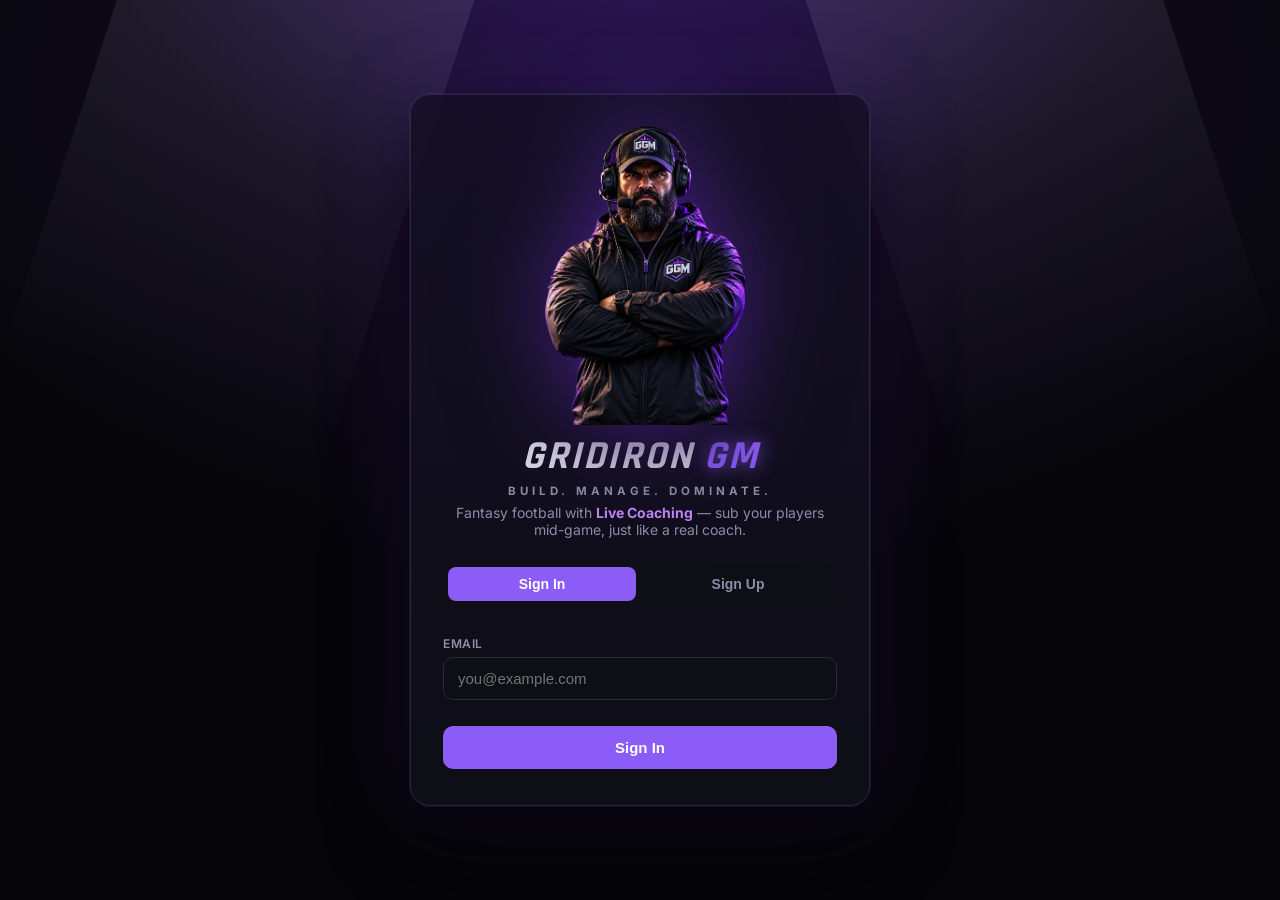
<file: index.html>
<!DOCTYPE html>
<html lang="en">
<head>
  <meta charset="UTF-8" />
  <meta name="viewport" content="width=device-width, initial-scale=1.0" />
  <title>Gridiron GM — Fantasy Football with Live Coaching</title>
  <link rel="icon" href="data:image/svg+xml,<svg xmlns=%22http://www.w3.org/2000/svg%22 viewBox=%220 0 100 100%22><text y=%22.9em%22 font-size=%2290%22>🎧</text></svg>" />
  <link rel="preconnect" href="https://fonts.googleapis.com" />
  <link href="https://fonts.googleapis.com/css2?family=Rajdhani:wght@500;600;700&family=Inter:wght@400;500;600;700&display=swap" rel="stylesheet" />
  <link rel="stylesheet" href="styles.css" />
</head>
<body>
  <!-- The Coach — Gridiron GM is LIVE coaching, so the coach is the face of the app -->
  <svg width="0" height="0" style="position:absolute" aria-hidden="true">
    <defs>
      <radialGradient id="cGlow" cx="50%" cy="45%" r="55%">
        <stop offset="0%" stop-color="#8b5cf6" stop-opacity=".55"/>
        <stop offset="55%" stop-color="#6d28d9" stop-opacity=".22"/>
        <stop offset="100%" stop-color="#6d28d9" stop-opacity="0"/>
      </radialGradient>
      <linearGradient id="cSkin" x1="0" y1="0" x2="1" y2="0">
        <stop offset="0%" stop-color="#8a6647"/>
        <stop offset="45%" stop-color="#b08a5f"/>
        <stop offset="100%" stop-color="#6e4e33"/>
      </linearGradient>
      <linearGradient id="cCap" x1="0" y1="0" x2="0" y2="1">
        <stop offset="0%" stop-color="#26263a"/>
        <stop offset="100%" stop-color="#0c0c14"/>
      </linearGradient>
      <linearGradient id="cJacket" x1="0" y1="0" x2="0" y2="1">
        <stop offset="0%" stop-color="#1d1d2c"/>
        <stop offset="100%" stop-color="#0a0a10"/>
      </linearGradient>
      <linearGradient id="cSilver" x1="0" y1="0" x2="0" y2="1">
        <stop offset="0%" stop-color="#f4f4fa"/>
        <stop offset="100%" stop-color="#8f8fa8"/>
      </linearGradient>
    </defs>
    <symbol id="coach" viewBox="0 0 200 232">
      <ellipse cx="100" cy="104" rx="92" ry="96" fill="url(#cGlow)"/>
      <!-- jacket -->
      <path d="M18 232 C24 180 60 160 100 158 C140 160 176 180 182 232 Z" fill="url(#cJacket)"/>
      <path d="M100 168 L100 232" stroke="#3b2f63" stroke-width="3"/>
      <path d="M82 161 L100 186 L118 161 L100 170 Z" fill="#07070c"/>
      <!-- neck -->
      <rect x="87" y="132" width="26" height="30" rx="11" fill="#7d5a3c"/>
      <!-- head -->
      <path d="M66 92 C66 60 80 44 100 44 C120 44 134 60 134 92 C134 124 120 150 100 152 C80 150 66 124 66 92 Z" fill="url(#cSkin)"/>
      <!-- right-side shadow -->
      <path d="M118 60 C130 78 130 116 116 138 C126 120 128 84 118 60 Z" fill="#3d2a18" opacity=".5"/>
      <!-- ears -->
      <ellipse cx="66" cy="100" rx="6" ry="9" fill="#8a6647"/>
      <ellipse cx="134" cy="100" rx="6" ry="9" fill="#6e4e33"/>
      <!-- beard: starts at the cheek line, full round chin -->
      <path d="M70 106 C72 96 76 92 78 96 L78 118 C78 126 84 130 100 130 C116 130 122 126 122 118 L122 96
               C124 92 128 96 130 106 C132 136 122 158 100 162 C78 158 68 136 70 106 Z" fill="#131318"/>
      <path d="M84 122 C90 116 110 116 116 122 C112 130 88 130 84 122 Z" fill="#1e1e27"/>
      <path d="M95 133 L105 133 L103 139 L97 139 Z" fill="#3a3a46"/>
      <!-- brows / eyes: stern -->
      <path d="M76 88 L94 91 L94 97 L76 95 Z" fill="#15151b"/>
      <path d="M124 88 L106 91 L106 97 L124 95 Z" fill="#15151b"/>
      <ellipse cx="86" cy="101" rx="5" ry="2.8" fill="#17100a"/>
      <ellipse cx="114" cy="101" rx="5" ry="2.8" fill="#17100a"/>
      <!-- nose -->
      <path d="M100 100 L95 117 L105 117 Z" fill="#7d5a3c"/>
      <!-- cap crown -->
      <path d="M64 78 C62 40 84 28 100 28 C116 28 138 40 136 78 C124 70 76 70 64 78 Z" fill="url(#cCap)"/>
      <path d="M78 68 C78 46 90 36 100 36 C110 36 122 46 122 68 C112 62 88 62 78 68 Z" fill="#191926"/>
      <!-- brim -->
      <path d="M58 80 C82 68 118 68 142 80 C146 86 141 92 134 90 C112 80 88 80 66 90 C59 92 54 86 58 80 Z" fill="#08080e"/>
      <!-- GGM cap mark -->
      <text x="101.5" y="61.5" text-anchor="middle" font-family="Rajdhani, sans-serif" font-weight="700" font-style="italic" font-size="19" fill="#7c3aed" opacity=".9">GGM</text>
      <text x="100" y="60" text-anchor="middle" font-family="Rajdhani, sans-serif" font-weight="700" font-style="italic" font-size="19" fill="url(#cSilver)">GGM</text>
      <!-- headset: band over the cap, big cups on the ears, boom mic -->
      <path d="M50 92 C46 22 154 22 150 92" fill="none" stroke="#0b0b12" stroke-width="12" stroke-linecap="round"/>
      <path d="M50 90 C48 28 152 28 150 90" fill="none" stroke="#33334a" stroke-width="3" stroke-linecap="round"/>
      <rect x="38" y="82" width="26" height="42" rx="12" fill="#101018" stroke="#33334a" stroke-width="2"/>
      <rect x="136" y="82" width="26" height="42" rx="12" fill="#101018" stroke="#33334a" stroke-width="2"/>
      <rect x="44" y="90" width="14" height="26" rx="7" fill="none" stroke="#8b5cf6" stroke-width="2.5" opacity=".95"/>
      <rect x="142" y="90" width="14" height="26" rx="7" fill="none" stroke="#8b5cf6" stroke-width="2.5" opacity=".5"/>
      <!-- mic boom -->
      <path d="M52 122 C56 142 72 150 90 146" fill="none" stroke="#0b0b12" stroke-width="6" stroke-linecap="round"/>
      <ellipse cx="94" cy="145" rx="8" ry="5.5" fill="#0b0b12" stroke="#8b5cf6" stroke-width="1.8"/>
      <!-- purple rim light -->
      <path d="M133 100 C136 126 128 148 110 160" fill="none" stroke="#a855f7" stroke-width="2.5" opacity=".6" stroke-linecap="round"/>
      <path d="M138 46 C144 58 146 70 145 80" fill="none" stroke="#a855f7" stroke-width="2" opacity=".45" stroke-linecap="round"/>
    </symbol>
    <symbol id="ggm-badge" viewBox="0 0 64 64">
      <polygon points="32 3 58 17 58 47 32 61 6 47 6 17" fill="#12121d" stroke="#7c3aed" stroke-width="2.5"/>
      <polygon points="32 9 53 20 53 44 32 55 11 44 11 20" fill="none" stroke="#2c2c44" stroke-width="1.5"/>
      <text x="33.5" y="40.5" text-anchor="middle" font-family="Rajdhani, sans-serif" font-weight="700" font-style="italic" font-size="21" fill="#7c3aed" opacity=".9">GGM</text>
      <text x="32" y="39" text-anchor="middle" font-family="Rajdhani, sans-serif" font-weight="700" font-style="italic" font-size="21" fill="url(#cSilver)">GGM</text>
    </symbol>
  </svg>

  <!-- ======== AUTH ======== -->
  <div id="auth-screen" class="screen">
    <div class="auth-card">
      <div class="coach-stage">
        <img src="assets/coach.png" alt="" class="coach-photo"
          onload="this.parentElement.classList.add('has-photo'); if (this.src.endsWith('.png')) this.classList.add('transparent');"
          onerror="if (!this.dataset.alt) { this.dataset.alt = 1; this.src = 'assets/coach.jpg'; } else { this.remove(); }"/>
        <svg class="coach-hero"><use href="#coach"/></svg>
      </div>
      <h1 class="auth-title wordmark"><span class="wm-grid">GRIDIRON</span> <span class="wm-gm">GM</span></h1>
      <p class="tagline">Build. Manage. Dominate.</p>
      <p class="auth-sub">Fantasy football with <b>Live Coaching</b> — sub your players mid-game, just like a real coach.</p>

      <div class="auth-tabs">
        <button id="tab-login" class="auth-tab active" onclick="showAuthTab('login')">Sign In</button>
        <button id="tab-signup" class="auth-tab" onclick="showAuthTab('signup')">Sign Up</button>
      </div>

      <form id="login-form" class="auth-form" onsubmit="handleLogin(event)">
        <label>Email</label>
        <input type="email" id="login-email" placeholder="you@example.com" required />
        <button type="submit" class="btn-primary">Sign In</button>
      </form>

      <form id="signup-form" class="auth-form hidden" onsubmit="handleSignup(event)">
        <label>Name</label>
        <input type="text" id="signup-name" placeholder="Your name" required maxlength="40" />
        <label>Username</label>
        <input type="text" id="signup-username" placeholder="e.g. gridiron_guru" required maxlength="24" pattern="[A-Za-z0-9_]{3,24}" title="3–24 letters, numbers or underscores" />
        <label>Email</label>
        <input type="email" id="signup-email" placeholder="you@example.com" required />
        <label>Age Group</label>
        <select id="signup-age" required>
          <option value="" disabled selected>Select your age group</option>
          <option>Under 18</option>
          <option>18–24</option>
          <option>25–34</option>
          <option>35–44</option>
          <option>45–54</option>
          <option>55–64</option>
          <option>65+</option>
        </select>
        <label>Favorite Football Team</label>
        <select id="signup-team" required>
          <option value="" disabled selected>Select your team</option>
        </select>
        <button type="submit" class="btn-primary">Create Account</button>
      </form>
      <p id="auth-error" class="auth-error hidden"></p>
    </div>
  </div>

  <!-- ======== LEAGUE HUB ======== -->
  <div id="hub-screen" class="screen hidden">
    <header class="topbar">
      <div class="brand"><svg class="badge-mini"><use href="#ggm-badge"/></svg> <span class="wordmark"><span class="wm-grid">GRIDIRON</span> <span class="wm-gm">GM</span></span></div>
      <div class="user-box">
        <span id="hub-user-chip" class="user-chip"></span>
        <button class="btn-ghost" onclick="logout()">Sign out</button>
      </div>
    </header>
    <main class="hub-main">
      <section class="panel">
        <h2>🏟️ My Leagues</h2>
        <p class="panel-sub">Leagues you've created or joined</p>
        <div id="my-leagues"></div>
      </section>

      <div class="hub-grid">
        <section class="panel">
          <h2>➕ Create a League</h2>
          <form class="stack-form" onsubmit="handleCreateLeague(event)">
            <label>League Name</label>
            <input type="text" id="cl-name" placeholder="e.g. Sunday Legends" required maxlength="40" />
            <label>Number of Teams <span class="hint">(must be even)</span></label>
            <select id="cl-teams" onchange="updateDivisionOptions()"></select>
            <label>Divisions</label>
            <select id="cl-divisions"></select>
            <label>Playoff Teams <span class="hint">(division winners + wildcards advance)</span></label>
            <select id="cl-playoffs">
              <option value="6" selected>6 teams — top 2 seeds get a bye (weeks 15–17)</option>
              <option value="4">4 teams — semis &amp; championship (weeks 16–17)</option>
              <option value="2">2 teams — championship game only (week 17)</option>
            </select>
            <label>Draft Order</label>
            <select id="cl-ordermode">
              <option value="random" selected>Random snake — order revealed at draft start</option>
              <option value="manual">Commissioner sets the order before the draft</option>
            </select>
            <label>Pick Clock <span class="hint">(clock expires → top-ranked player is auto-picked)</span></label>
            <select id="cl-clock">
              <option value="0">No limit</option>
              <option value="30">30 seconds</option>
              <option value="60">60 seconds</option>
              <option value="90" selected>90 seconds</option>
              <option value="120">2 minutes</option>
            </select>
            <label>Roster Construction <span class="hint">(spots per team — 0 means the position isn't used)</span></label>
            <div class="roster-grid" id="cl-roster"></div>
            <p class="rc-summary" id="cl-roster-summary"></p>
            <label>Scoring</label>
            <select id="cl-scoring-preset" onchange="applyScoringPreset('cl')">
              <option value="ppr" selected>Standard — full PPR (1 pt per reception)</option>
              <option value="half">Half PPR (0.5 per reception)</option>
              <option value="std">Standard — non-PPR</option>
              <option value="custom">Custom — set every point value yourself</option>
            </select>
            <details class="scoring-editor" id="cl-scoring-editor">
              <summary>⚙️ Edit point values (per action, per yard, or per whole chunk of yards)</summary>
              <div id="cl-scoring-grid"></div>
            </details>
            <label>Draft Date &amp; Time</label>
            <input type="datetime-local" id="cl-draft" required />
            <label>Your Team Name</label>
            <input type="text" id="cl-teamname" placeholder="e.g. Bench Warmers" required maxlength="30" />
            <button type="submit" class="btn-primary">Create League</button>
            <p class="form-note">The fantasy season runs weeks 1–17 — the NFL's 18 weeks minus one, because nobody plays their starters in Week 18.</p>
          </form>
        </section>

        <section class="panel">
          <h2>📨 Join a League</h2>
          <form class="stack-form" onsubmit="handleJoinLeague(event)">
            <label>Invite Code</label>
            <input type="text" id="jl-code" placeholder="e.g. K7XQ2M" required maxlength="8" style="text-transform:uppercase" />
            <label>Your Team Name</label>
            <input type="text" id="jl-teamname" placeholder="e.g. Couch Coaches" required maxlength="30" />
            <button type="submit" class="btn-primary">Join League</button>
            <p class="form-note">Ask your commissioner for the invite code or link.</p>
          </form>
        </section>
      </div>
    </main>
  </div>

  <!-- ======== LEAGUE ======== -->
  <div id="league-screen" class="screen hidden">
    <header class="topbar">
      <div class="brand clickable" onclick="backToHub()">‹ <svg class="badge-mini"><use href="#ggm-badge"/></svg> <span id="league-title">League</span></div>
      <nav class="nav" id="league-nav">
        <button id="nav-team" class="nav-btn" onclick="showTab('team')">My Team</button>
        <button id="nav-matchup" class="nav-btn" onclick="showTab('matchup')">Matchup</button>
        <button id="nav-players" class="nav-btn" onclick="showTab('players')">Players</button>
        <button id="nav-standings" class="nav-btn" onclick="showTab('standings')">Standings</button>
        <button id="nav-draft" class="nav-btn" onclick="showTab('draft')">Draft</button>
      </nav>
      <div class="user-box">
        <button id="settings-btn" class="btn-ghost hidden" onclick="openLeagueSettings()" title="League settings (commissioner)">⚙️ Rules</button>
        <button id="refresh-btn" class="btn-ghost" onclick="manualRefresh()" title="Refresh live stats">⟳</button>
        <span id="user-chip" class="user-chip"></span>
        <button class="btn-ghost" onclick="logout()">Sign out</button>
      </div>
    </header>

    <div class="week-nav" id="week-nav">
      <button class="week-arrow" onclick="changeWeek(-1)">‹</button>
      <div id="week-pills" class="week-pills"></div>
      <button class="week-arrow" onclick="changeWeek(1)">›</button>
    </div>

    <main>
      <section id="tab-team" class="view hidden"><div id="team-view"></div></section>
      <section id="tab-matchup" class="view hidden"><div id="matchup-view"></div></section>
      <section id="tab-players" class="view hidden">
        <div class="panel">
          <div class="pool-controls">
            <input type="text" id="pool-search" placeholder="🔍 Search players…" oninput="renderPlayersTab()" />
            <div id="pos-filters" class="pos-filters"></div>
          </div>
          <div id="players-pool"></div>
        </div>
      </section>
      <section id="tab-standings" class="view hidden"><div id="standings-view"></div></section>
      <section id="tab-draft" class="view hidden"><div id="draft-view"></div></section>
    </main>
  </div>

  <!-- ======== MODALS ======== -->
  <div id="modal-backdrop" class="modal-backdrop hidden" onclick="if(event.target===this)closeModal()">
    <div id="modal-box" class="modal-box"></div>
  </div>

  <div id="toast" class="toast hidden"></div>

  <script src="vendor/supabase.js"></script>
  <script src="pbp.js"></script>
  <script src="app.js"></script>
</body>
</html>
</file>
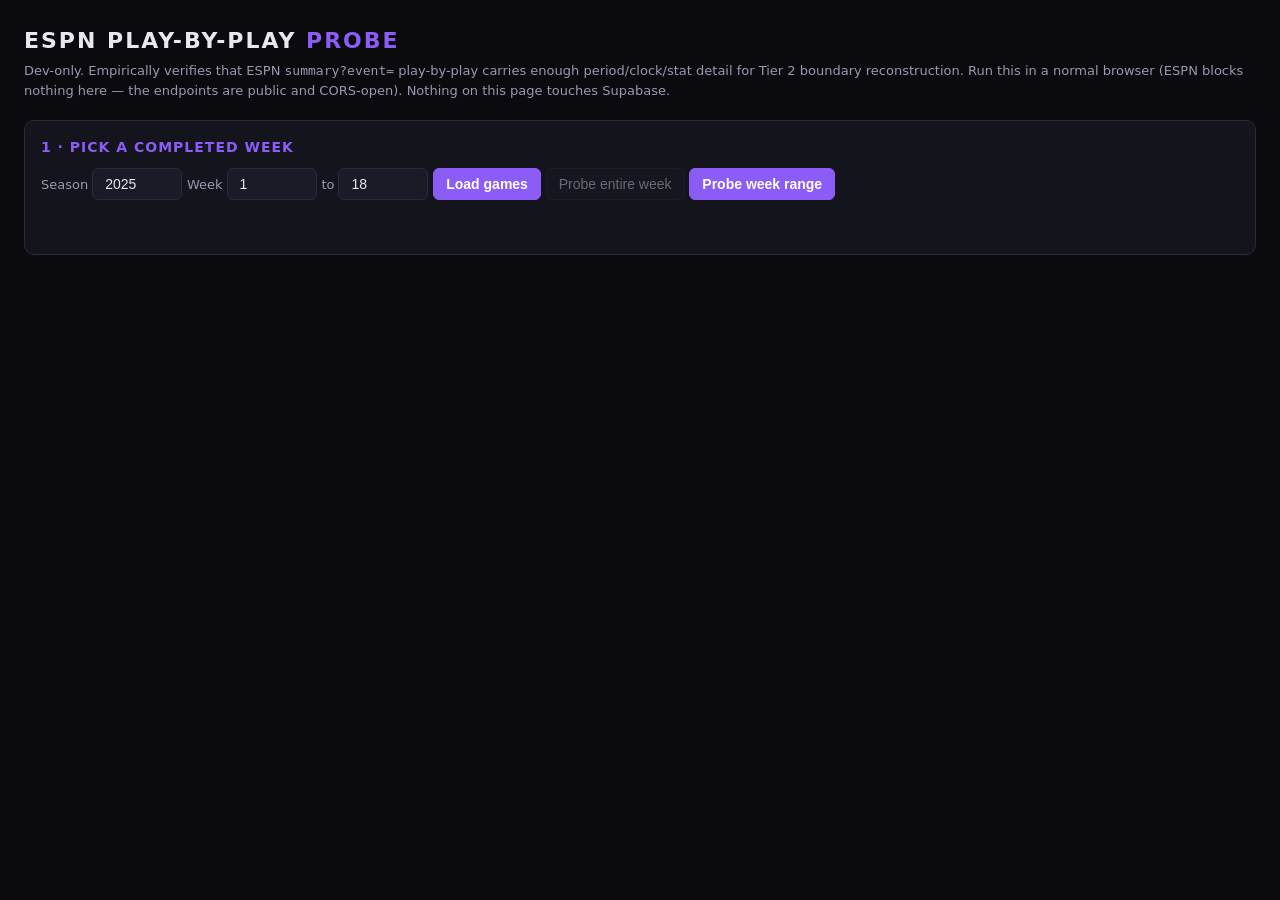
<file: probe.html>
<!DOCTYPE html>
<html lang="en">
<head>
<meta charset="utf-8">
<meta name="viewport" content="width=device-width, initial-scale=1">
<title>GGM — ESPN Play-by-Play Probe (dev only)</title>
<style>
  :root {
    --bg: #0a0a0f; --panel: #14141d; --panel2: #1b1b28; --line: #2a2a3d;
    --text: #e8e8f0; --dim: #9a9ab0; --accent: #8b5cf6; --good: #22c55e;
    --warn: #f59e0b; --bad: #ef4444; --mono: ui-monospace, 'Cascadia Code', Menlo, monospace;
  }
  * { box-sizing: border-box; margin: 0; }
  body { background: var(--bg); color: var(--text); font: 15px/1.5 system-ui, sans-serif; padding: 24px; }
  h1 { font-size: 22px; letter-spacing: 2px; }
  h1 span { color: var(--accent); }
  .sub { color: var(--dim); margin: 4px 0 20px; font-size: 13px; }
  .card { background: var(--panel); border: 1px solid var(--line); border-radius: 10px; padding: 16px; margin-bottom: 16px; }
  .card h2 { font-size: 14px; text-transform: uppercase; letter-spacing: 1px; color: var(--accent); margin-bottom: 10px; }
  label { color: var(--dim); font-size: 13px; margin-right: 4px; }
  input, button, select { background: var(--panel2); color: var(--text); border: 1px solid var(--line); border-radius: 6px; padding: 7px 12px; font-size: 14px; }
  input { width: 90px; }
  button { cursor: pointer; }
  button:hover { border-color: var(--accent); }
  button.primary { background: var(--accent); border-color: var(--accent); color: #fff; font-weight: 600; }
  button:disabled { opacity: .4; cursor: default; }
  .games { display: flex; flex-wrap: wrap; gap: 8px; }
  .games button { font-size: 13px; }
  table { border-collapse: collapse; width: 100%; font-size: 13px; margin-top: 8px; }
  th, td { text-align: left; padding: 5px 10px; border-bottom: 1px solid var(--line); white-space: nowrap; }
  th { color: var(--dim); font-weight: 600; font-size: 11px; text-transform: uppercase; letter-spacing: .5px; }
  td.num, th.num { text-align: right; font-family: var(--mono); }
  .scroll { overflow-x: auto; }
  .ok { color: var(--good); font-weight: 600; }
  .warn { color: var(--warn); font-weight: 600; }
  .bad { color: var(--bad); font-weight: 600; }
  .verdict { border-radius: 10px; padding: 14px 18px; font-size: 16px; font-weight: 700; margin-bottom: 16px; }
  .verdict.pass { background: rgba(34,197,94,.12); border: 1px solid var(--good); color: var(--good); }
  .verdict.fail { background: rgba(239,68,68,.12); border: 1px solid var(--bad); color: var(--bad); }
  .verdict small { display: block; font-weight: 400; font-size: 13px; color: var(--text); margin-top: 4px; }
  .kv { display: flex; flex-wrap: wrap; gap: 6px 26px; font-size: 13px; }
  .kv b { font-family: var(--mono); font-weight: 600; }
  .kv span { color: var(--dim); }
  .sample { font-family: var(--mono); font-size: 12px; color: var(--dim); margin-top: 8px; word-break: break-word; white-space: normal; }
  #status { color: var(--dim); font-size: 13px; margin-top: 8px; min-height: 18px; }
  .muted { color: var(--dim); }
</style>
</head>
<body>
<h1>ESPN PLAY-BY-PLAY <span>PROBE</span></h1>
<p class="sub">Dev-only. Empirically verifies that ESPN <code>summary?event=</code> play-by-play carries enough
period/clock/stat detail for Tier&nbsp;2 boundary reconstruction. Run this in a normal browser
(ESPN blocks nothing here — the endpoints are public and CORS-open). Nothing on this page touches Supabase.</p>

<div class="card">
  <h2>1 · Pick a completed week</h2>
  <label>Season</label><input id="year" type="number" value="2025">
  <label>Week</label><input id="week" type="number" value="1" min="1" max="18">
  <label>to</label><input id="week-to" type="number" value="18" min="1" max="18">
  <button class="primary" onclick="loadWeek()">Load games</button>
  <button id="btn-week" onclick="probeWeek()" disabled>Probe entire week</button>
  <button id="btn-range" class="primary" onclick="probeRange()">Probe week range</button>
  <div id="status"></div>
  <div class="games" id="games" style="margin-top:12px"></div>
</div>

<div id="report"></div>

<script src="pbp.js"></script>
<script>
'use strict';
const API = 'https://site.api.espn.com/apis/site/v2/sports/football/nfl';
const $ = (id) => document.getElementById(id);
const esc = (s) => String(s ?? '').replace(/[&<>"]/g, (c) => ({'&':'&amp;','<':'&lt;','>':'&gt;','"':'&quot;'}[c]));
let weekEvents = [];

// Standard scoring — mirrors DEFAULT_SCORING in app.js (full PPR).
function fantasyPts(st) {
  return Math.round((
    (st.passYds || 0) / 25 + (st.passTD || 0) * 4 - (st.passInt || 0) * 2
    + (st.rushYds || 0) / 10 + (st.rushTD || 0) * 6
    + (st.rec || 0) + (st.recYds || 0) / 10 + (st.recTD || 0) * 6
    - (st.fumLost || 0) * 2
    + (st.fgMade || 0) * 3 + (st.fgBonus || 0) + (st.xpMade || 0)) * 100) / 100;
}

// ESPN throttles bursts (a full-season sweep is ~290 requests): retry with
// backoff instead of failing the week.
async function fetchJson(url, tries = 4) {
  let lastErr;
  for (let i = 0; i < tries; i++) {
    try {
      const r = await fetch(url);
      if (r.ok) return r.json();
      lastErr = new Error(`HTTP ${r.status} on ${url}`);
    } catch (err) { lastErr = err; }
    await new Promise((res) => setTimeout(res, 1000 * Math.pow(2.5, i)));
  }
  throw lastErr;
}

async function loadWeek() {
  $('status').textContent = 'Fetching scoreboard…';
  $('games').innerHTML = '';
  $('report').innerHTML = '';
  try {
    const y = $('year').value, w = $('week').value;
    const sb = await fetchJson(`${API}/scoreboard?dates=${y}&seasontype=2&week=${w}`);
    weekEvents = (sb.events || []).map((ev) => {
      const comp = ev.competitions?.[0] || {};
      const home = comp.competitors?.find((c) => c.homeAway === 'home');
      const away = comp.competitors?.find((c) => c.homeAway === 'away');
      return {
        id: ev.id,
        name: `${away?.team?.abbreviation} @ ${home?.team?.abbreviation}`,
        final: ev.status?.type?.state === 'post',
        homeAbbr: home?.team?.abbreviation, awayAbbr: away?.team?.abbreviation,
      };
    });
    const finals = weekEvents.filter((e) => e.final);
    $('status').textContent = `${weekEvents.length} games, ${finals.length} final. Pick one, or probe the whole week.`;
    $('btn-week').disabled = finals.length === 0;
    $('games').innerHTML = weekEvents.map((e) =>
      `<button onclick="probeGame('${e.id}')" ${e.final ? '' : 'disabled title="not final"'}>${esc(e.name)}</button>`
    ).join('');
  } catch (err) {
    $('status').innerHTML = `<span class="bad">Failed: ${esc(err.message)}</span>`;
  }
}

// ---- box-score truth: same categories parseSummary() reads ----
function boxLines(summary) {
  const lines = {}; // id -> {name, team, st}
  const teamKicker = {};
  const num = (v) => { const n = parseFloat(v); return Number.isFinite(n) ? n : 0; };
  for (const tb of summary.boxscore?.players || []) {
    const abbr = tb.team?.abbreviation;
    for (const cat of tb.statistics || []) {
      const idx = {};
      (cat.labels || []).forEach((l, i) => { idx[l] = i; });
      for (const a of cat.athletes || []) {
        if (!a.athlete) continue;
        const id = String(a.athlete.id);
        const s = a.stats || [];
        const get = (l) => num(s[idx[l]]);
        const line = (lines[id] ||= { name: a.athlete.displayName, team: abbr, st: PBP.zero() });
        switch (cat.name) {
          case 'passing': {
            const [c, at] = (s[idx['C/ATT']] || '0/0').split('/').map(Number);
            Object.assign(line.st, { passComp: c || 0, passAtt: at || 0, passYds: get('YDS'), passTD: get('TD'), passInt: get('INT') });
            break;
          }
          case 'rushing': Object.assign(line.st, { rushAtt: get('CAR'), rushYds: get('YDS'), rushTD: get('TD') }); break;
          case 'receiving': Object.assign(line.st, { rec: get('REC'), recYds: get('YDS'), recTD: get('TD') }); break;
          case 'fumbles': line.st.fumLost = get('LOST'); break;
          case 'kicking': {
            const [fm, fa] = (s[idx['FG']] || '0/0').split('/').map(Number);
            const [xm, xa] = (s[idx['XP']] || '0/0').split('/').map(Number);
            Object.assign(line.st, { fgMade: fm || 0, fgAtt: fa || 0, xpMade: xm || 0, xpAtt: xa || 0 });
            if ((fa || xa) && !teamKicker[abbr]) teamKicker[abbr] = id;
            break;
          }
        }
      }
    }
  }
  // FG distance bonuses from scoringPlays (standard units: +1 per 40–49, +2 per 50+)
  for (const sp of summary.scoringPlays || []) {
    const text = sp.text || '';
    // "Return of Blocked Field Goal" is not a make — no distance bonus
    if (!/field goal/i.test(text) || /blocked|return/i.test(text)) continue;
    const m = text.match(/(\d+)\s*[Yy]a?r?d/);
    const yds = m ? parseInt(m[1], 10) : 0;
    const kid = teamKicker[sp.team?.abbreviation];
    if (kid && lines[kid] && yds >= 40) lines[kid].st.fgBonus += yds >= 50 ? 2 : 1;
  }
  return lines;
}

// ---- linescore validation: scoring-play clocks vs official quarter scores ----
function linescoreCheck(summary) {
  const comp = summary.header?.competitions?.[0];
  if (!comp) return null;
  const home = comp.competitors?.find((c) => c.homeAway === 'home');
  const away = comp.competitors?.find((c) => c.homeAway === 'away');
  if (!home?.linescores?.length) return null;
  const cum = (ls, q) => ls.slice(0, q).reduce((a, x) => a + (Number(x.displayValue ?? x.value) || 0), 0);
  const sps = (summary.scoringPlays || [])
    .map((sp) => ({ el: PBP.playElapsedSec(sp), home: sp.homeScore, away: sp.awayScore }))
    .filter((x) => x.el != null)
    .sort((a, b) => a.el - b.el);
  const rows = [];
  let allOk = true;
  const qs = Math.max(home.linescores.length, 4);
  for (let q = 1; q <= qs; q++) {
    const boundary = q <= 4 ? q * 900 : 3600 + (q - 4) * 600;
    let h = 0, a = 0;
    for (const sp of sps) if (sp.el <= boundary) { h = sp.home; a = sp.away; }
    const oh = cum(home.linescores, q), oa = cum(away.linescores, q);
    const ok = h === oh && a === oa;
    allOk = allOk && ok;
    rows.push({ q, recon: `${a}–${h}`, official: `${oa}–${oh}`, ok });
  }
  return { rows, allOk, clockedSp: sps.length, totalSp: (summary.scoringPlays || []).length };
}

// ---- deep diagnosis: where do the errors come from? ----
// fantasy-point weight of one unit of each stat (standard scoring)
const STAT_W = { passYds: .04, passTD: 4, passInt: 2, rushYds: .1, rushTD: 6,
  rec: 1, recYds: .1, recTD: 6, fumLost: 2, fgMade: 3, fgBonus: 1, xpMade: 1 };
const nonzero = (st) => { const o = {}; for (const k in st) if (st[k]) o[k] = st[k]; return o; };

// ---- STRICT settlement-grade criterion (player-level, worst case) ----
// (a) discrete scoring events must be EXACT — one missed TD is 6 points;
// (b) total yardage drift <= 2.0 fantasy pts per player;
// (c) no credit to a player absent from the official box score.
const DISCRETE = ['passTD', 'rushTD', 'recTD', 'passInt', 'rec', 'fumLost', 'fgMade', 'fgBonus', 'xpMade'];
function strictIssues(b, r, inBox) {
  const issues = [];
  for (const k of DISCRETE) {
    if ((b[k] || 0) !== (r[k] || 0)) issues.push(`${k} box ${b[k] || 0} vs recon ${r[k] || 0}`);
  }
  const yd = Math.abs((r.passYds || 0) - (b.passYds || 0)) / 25
    + Math.abs((r.rushYds || 0) - (b.rushYds || 0)) / 10
    + Math.abs((r.recYds || 0) - (b.recYds || 0)) / 10;
  if (yd > 2) issues.push(`yardage drift ${yd.toFixed(1)} pts (cap 2.0)`);
  if (!inBox && fantasyPts(r) > 0.5) issues.push('credited but NOT in official box score');
  return issues;
}

function deepDiagnose(summary, box, reconFull) {
  const traces = PBP.tracePlays(summary);
  const entries = PBP.buildMatcher(summary);
  const byId = {};
  entries.forEach((e) => { byId[e.id] = e; });
  const branchCounts = {};
  for (const t of traces) branchCounts[t.branch] = (branchCounts[t.branch] || 0) + 1;
  // plays the parser did NOT fully credit but which mention a known athlete —
  // the prime suspects for missed production
  const SUSPECT = ['other', 'pass-no-passer', 'pass-no-yds', 'pass-no-receiver',
    'rush-no-rusher', 'rush-no-yds', 'fg-nokicker', 'xp-nokicker', 'kick'];
  const suspicious = traces.filter((t) => SUSPECT.includes(t.branch)
    && entries.some((e) => e.patterns.some((p) => t.key.includes(p))));
  const ids = new Set([...Object.keys(box), ...Object.keys(reconFull)]);
  const outliers = [];
  const catErrAll = {}; // fantasy error points attributable to each stat, all players
  for (const id of ids) {
    const b = box[id] ? box[id].st : PBP.zero();
    const r = reconFull[id] || PBP.zero();
    for (const k of Object.keys(STAT_W)) {
      catErrAll[k] = (catErrAll[k] || 0) + Math.abs((r[k] || 0) - (b[k] || 0)) * STAT_W[k];
    }
    const drift = Math.abs(fantasyPts(r) - fantasyPts(b));
    const issues = strictIssues(b, r, !!box[id]);
    if (drift < 3 && !issues.length) continue;
    const cats = [];
    for (const k of Object.keys(STAT_W)) {
      const d = (r[k] || 0) - (b[k] || 0);
      if (d) cats.push({ k, box: b[k] || 0, recon: r[k] || 0, errPts: Math.round(Math.abs(d) * STAT_W[k] * 10) / 10 });
    }
    cats.sort((x, y) => y.errPts - x.errPts);
    const pats = (byId[id] || {}).patterns || [];
    const plays = traces
      .filter((t) => t.credits[id] || pats.some((p) => t.key.includes(p)))
      .map((t) => ({
        clock: `Q${t.play.period?.number} ${t.play.clock?.displayValue}`,
        branch: t.branch,
        credited: t.credits[id] ? nonzero(t.credits[id]) : null,
        creditedTo: !t.credits[id] && Object.keys(t.credits).length
          ? Object.keys(t.credits).map((x) => (byId[x] || {}).name || x).join(', ') : null,
        text: String(t.play.text || '').slice(0, 260),
      }));
    // a fumble the box charges but no play text attributes: show every
    // fumble-ish play in the game so the divergent text form is visible
    const fumbleContext = issues.some((i) => i.startsWith('fumLost'))
      ? traces.filter((t) => /fumbles|muffs|aborted/i.test(String(t.play.text || '')))
          .slice(0, 8).map((t) => ({
            clock: `Q${t.play.period?.number} ${t.play.clock?.displayValue}`,
            branch: t.branch, text: String(t.play.text || '').slice(0, 260),
          }))
      : null;
    outliers.push({
      id, name: (box[id] || byId[id] || { name: id }).name, team: (box[id] || {}).team || '?',
      boxPts: fantasyPts(b), reconPts: fantasyPts(r), drift, cats, plays, issues, fumbleContext,
      boxOnly: !box[id] ? 'NOT IN BOX SCORE (misattributed credit?)' : null,
    });
  }
  outliers.sort((x, y) => y.drift - x.drift);
  for (const k of Object.keys(catErrAll)) catErrAll[k] = Math.round(catErrAll[k] * 10) / 10;
  const strictFails = outliers.filter((o) => o.issues.length).length;
  return { branchCounts, suspicious, outliers, catErrAll, strictFails };
}

// ---- compact diagnostic JSON for reporting back ----
function compactOutlier(o) {
  const unc = o.plays.filter((p) => !p.credited);
  const cred = o.plays.filter((p) => p.credited);
  const over = o.reconPts > o.boxPts; // over-credit: the credited plays are the evidence
  return {
    player: `${o.name} (${o.team})`, box: o.boxPts, recon: o.reconPts,
    drift: Math.round(o.drift * 10) / 10,
    strictIssues: o.issues,
    ...(o.boxOnly ? { note: o.boxOnly } : {}),
    cats: o.cats.map((c) => `${c.k}: box ${c.box} vs recon ${c.recon} (${c.errPts} err pts)`),
    uncreditedMentions: unc.slice(0, 12).map((p) =>
      `[${p.clock}|${p.branch}${p.creditedTo ? '|→' + p.creditedTo : ''}] ${p.text}`),
    creditedPlays: cred.slice(0, over ? 12 : 4).map((p) =>
      `[${p.clock}|${p.branch}|${JSON.stringify(p.credited)}] ${p.text}`),
    ...(o.fumbleContext ? { allFumblePlaysInGame: o.fumbleContext.map((f) => `[${f.clock}|${f.branch}] ${f.text}`) } : {}),
    ...(o.game ? { game: o.game } : {}),
  };
}
function gameDiagJson(a) {
  return JSON.stringify({
    game: a.evMeta?.name, clockedPct: a.diag.clockedPct,
    medianDrift: a.median, maxDrift: a.max,
    linescoresMatch: a.ls ? a.ls.allOk : null,
    branchCounts: a.deep.branchCounts,
    errorPtsByCategory: a.deep.catErrAll,
    outliers: a.deep.outliers.slice(0, 12).map(compactOutlier),
    suspiciousUncredited: a.deep.suspicious.slice(0, 15).map((t) =>
      `[Q${t.play.period?.number} ${t.play.clock?.displayValue}|${t.branch}] ${String(t.play.text || '').slice(0, 260)}`),
  }, null, 1);
}

// ---- full analysis of one game ----
function analyzeGame(summary, evMeta) {
  const diag = PBP.diagnostics(summary);
  const box = boxLines(summary);
  const reconFull = PBP.reconstructAt(summary, 99);
  const players = Object.keys(box).map((id) => {
    const bp = fantasyPts(box[id].st);
    const rp = fantasyPts(reconFull[id] || PBP.zero());
    return { id, name: box[id].name, team: box[id].team, boxPts: bp, reconPts: rp, drift: Math.abs(rp - bp) };
  }).filter((p) => p.boxPts !== 0 || p.reconPts !== 0)
    .sort((a, b) => b.boxPts - a.boxPts);
  const drifts = players.map((p) => p.drift).sort((a, b) => a - b);
  const median = drifts.length ? drifts[Math.floor(drifts.length / 2)] : 0;
  const max = drifts.length ? drifts[drifts.length - 1] : 0;
  // aggregate category totals (diagnoses parser gaps)
  const totals = { box: PBP.zero(), recon: PBP.zero() };
  for (const id of Object.keys(box)) {
    for (const k of Object.keys(totals.box)) {
      totals.box[k] += box[id].st[k] || 0;
      totals.recon[k] += (reconFull[id] || {})[k] || 0;
    }
  }
  const ls = linescoreCheck(summary);
  // boundary demo for top players
  const B = [0.25, 5 / 12, 0.5, 0.75, 1.0];
  const cuts = B.map((b) => PBP.reconstructAt(summary, b));
  const demo = players.slice(0, 6).map((p) => ({
    name: p.name,
    at: B.map((b, i) => fantasyPts(cuts[i][p.id] || PBP.zero())),
    full: p.reconPts,
  }));
  const deep = deepDiagnose(summary, box, reconFull);
  // STRICT settlement-grade verdict: full clock coverage, clocks proven
  // against linescores, and ZERO player-lines violating the strict
  // criterion (exact discrete events, <=2 pts yardage drift, no phantoms)
  const pass = diag.clockedPct >= 98 && (!ls || ls.allOk) && deep.strictFails === 0;
  return { diag, players, median, max, totals, ls, demo, deep, pass, evMeta };
}

async function probeGame(eventId) {
  const ev = weekEvents.find((e) => e.id === eventId);
  $('status').textContent = `Fetching summary for ${ev?.name}…`;
  try {
    const summary = await fetchJson(`${API}/summary?event=${eventId}`);
    const a = analyzeGame(summary, ev);
    $('status').textContent = '';
    $('report').innerHTML = renderGameReport(a);
  } catch (err) {
    $('status').innerHTML = `<span class="bad">Failed: ${esc(err.message)}</span>`;
  }
}

function renderGameReport(a) {
  const d = a.diag;
  const cls = (ok) => ok ? 'ok' : 'bad';
  const sample = d.samplePlay
    ? `Q${d.samplePlay.period?.number} ${d.samplePlay.clock?.displayValue} — ${esc(d.samplePlay.text)}` : '(none)';
  const catRows = ['passYds', 'passTD', 'passInt', 'rushYds', 'rushTD', 'rec', 'recYds', 'recTD', 'fumLost', 'fgMade', 'fgBonus', 'xpMade']
    .map((k) => {
      const b = a.totals.box[k], r = a.totals.recon[k];
      return `<tr><td>${k}</td><td class="num">${b}</td><td class="num">${r}</td>
        <td class="num ${cls(Math.abs(b - r) <= Math.max(2, b * 0.03))}">${r - b >= 0 ? '+' : ''}${Math.round((r - b) * 10) / 10}</td></tr>`;
    }).join('');
  const playerRows = a.players.slice(0, 16).map((p) =>
    `<tr><td>${esc(p.name)}</td><td class="muted">${esc(p.team)}</td>
     <td class="num">${p.boxPts.toFixed(1)}</td><td class="num">${p.reconPts.toFixed(1)}</td>
     <td class="num ${p.drift <= 1.5 ? 'ok' : p.drift <= 3 ? 'warn' : 'bad'}">${p.drift.toFixed(1)}</td></tr>`).join('');
  const demoRows = a.demo.map((p) =>
    `<tr><td>${esc(p.name)}</td>${p.at.map((v) => `<td class="num">${v.toFixed(1)}</td>`).join('')}
     <td class="num">${p.full.toFixed(1)}</td></tr>`).join('');
  const lsBlock = a.ls ? `
    <div class="card"><h2>Clock sanity — scoring plays vs official linescores</h2>
      <div class="kv"><div><span>scoring plays with clock</span> <b>${a.ls.clockedSp}/${a.ls.totalSp}</b></div>
      <div><span>quarters match</span> <b class="${cls(a.ls.allOk)}">${a.ls.allOk ? 'ALL MATCH' : 'MISMATCH'}</b></div></div>
      <table><tr><th>End of</th><th>Reconstructed (A–H)</th><th>Official (A–H)</th><th></th></tr>
      ${a.ls.rows.map((r) => `<tr><td>Q${r.q}</td><td class="num">${r.recon}</td><td class="num">${r.official}</td>
        <td class="${cls(r.ok)}">${r.ok ? '✓' : '✗'}</td></tr>`).join('')}</table></div>` : '';
  const outlierRows = a.deep.outliers.map((o) => {
    const catLines = o.cats.map((c) =>
      `<tr><td>${c.k}</td><td class="num">${c.box}</td><td class="num">${c.recon}</td><td class="num bad">${c.errPts}</td></tr>`).join('');
    const playRows = o.plays.map((p) => `
      <tr${!p.credited && !p.creditedTo ? ' style="background:rgba(239,68,68,.08)"' : ''}>
        <td>${esc(p.clock)}</td><td>${esc(p.branch)}</td>
        <td class="num">${p.credited ? esc(JSON.stringify(p.credited)) : p.creditedTo ? `<span class="warn">→ ${esc(p.creditedTo)}</span>` : '<span class="bad">nothing</span>'}</td>
        <td style="white-space:normal;font-family:var(--mono);font-size:11px">${esc(p.text)}</td></tr>`).join('');
    return `<details style="margin-bottom:10px"><summary style="cursor:pointer">
        <b>${esc(o.name)}</b> <span class="muted">${esc(o.team)}</span> — box ${o.boxPts.toFixed(1)} / recon ${o.reconPts.toFixed(1)}
        · <span class="bad">drift ${o.drift.toFixed(1)}</span>${o.issues.length ? ` · <span class="bad">STRICT FAIL: ${esc(o.issues.join('; '))}</span>` : ' · <span class="ok">strict ok</span>'}${o.boxOnly ? ` · <span class="warn">${o.boxOnly}</span>` : ''}</summary>
      <div style="padding:8px 0 0 16px">
        <table style="max-width:420px"><tr><th>Stat</th><th class="num">Box</th><th class="num">Recon</th><th class="num">Err pts</th></tr>${catLines}</table>
        <div style="max-height:340px;overflow:auto;margin-top:8px"><table>
          <tr><th>Clock</th><th>Branch</th><th>Credited (this player)</th><th>Play text</th></tr>${playRows}</table></div>
      </div></details>`;
  }).join('') || '<p class="ok">No player fails the strict criterion or drifts ≥ 3 pts in this game.</p>';
  const branchRows = Object.entries(a.deep.branchCounts).sort((x, y) => y[1] - x[1])
    .map(([b, n]) => `<tr><td>${esc(b)}</td><td class="num">${n}</td></tr>`).join('');
  const suspRows = a.deep.suspicious.slice(0, 20).map((t) =>
    `<tr><td>${esc(`Q${t.play.period?.number} ${t.play.clock?.displayValue}`)}</td><td>${esc(t.branch)}</td>
     <td style="white-space:normal;font-family:var(--mono);font-size:11px">${esc(String(t.play.text || '').slice(0, 260))}</td></tr>`).join('');
  const diagJson = gameDiagJson(a);
  return `
  <div class="verdict ${a.pass ? 'pass' : 'fail'}">${a.pass ? 'PASS' : 'FAIL'} — ${esc(a.evMeta?.name || '')}
    <small><b>strict player-level failures: ${a.deep.strictFails} (need 0)</b> — exact TDs/INTs/receptions/fumbles/kicks, ≤2 pts yardage drift, no phantom credits · clocked plays ${d.clockedPct}% (need ≥98) · median drift ${a.median.toFixed(1)} · max drift ${a.max.toFixed(1)}${a.ls ? ` · linescores ${a.ls.allOk ? 'match' : 'MISMATCH'}` : ''}</small>
  </div>
  <div class="card"><h2>Error forensics — strict failures and players off by ≥ 3 pts (click to expand)</h2>
    ${outlierRows}
  </div>
  <div class="card"><h2>Parser branch histogram &amp; uncredited plays mentioning known players</h2>
    <div style="display:flex;gap:24px;flex-wrap:wrap">
      <table style="max-width:260px;align-self:flex-start"><tr><th>Branch</th><th class="num">Plays</th></tr>${branchRows}</table>
      <div style="flex:1;min-width:320px"><p class="muted" style="font-size:12px">${a.deep.suspicious.length} suspicious play(s); first 20 shown:</p>
        <div style="max-height:340px;overflow:auto"><table><tr><th>Clock</th><th>Branch</th><th>Play text</th></tr>${suspRows || '<tr><td colspan=3 class="ok">none</td></tr>'}</table></div></div>
    </div>
  </div>
  <div class="card"><h2>Diagnostic report (copy &amp; paste back to Claude)</h2>
    <button onclick="navigator.clipboard.writeText(document.getElementById('diag-json').value).then(()=>this.textContent='Copied ✓')">Copy to clipboard</button>
    <textarea id="diag-json" readonly style="width:100%;height:140px;margin-top:8px;background:var(--panel2);color:var(--dim);border:1px solid var(--line);border-radius:6px;font-family:var(--mono);font-size:11px">${esc(diagJson)}</textarea>
  </div>
  <div class="card"><h2>Play-by-play diagnostics</h2>
    <div class="kv">
      <div><span>total plays</span> <b>${d.totalPlays}</b></div>
      <div><span>with period+clock</span> <b class="${cls(d.clockedPct >= 98)}">${d.clockedPlays} (${d.clockedPct}%)</b></div>
      <div><span>periods seen</span> <b>${d.periods.join(', ')}</b></div>
    </div>
    <div class="sample">sample: ${sample}</div>
  </div>
  ${lsBlock}
  <div class="card"><h2>Reconstructed full game vs official box score (standard scoring)</h2>
    <div class="scroll"><table>
      <tr><th>Player</th><th>Team</th><th class="num">Box pts</th><th class="num">Recon pts</th><th class="num">Drift</th></tr>
      ${playerRows}</table></div>
  </div>
  <div class="card"><h2>Category totals (whole game, both teams)</h2>
    <div class="scroll"><table><tr><th>Stat</th><th class="num">Box</th><th class="num">Recon</th><th class="num">Δ</th></tr>${catRows}</table></div>
  </div>
  <div class="card"><h2>Boundary demo — cumulative reconstructed points</h2>
    <p class="muted" style="font-size:13px">This is the Tier-2 operation the boundary model needs: points from plays snapped before X% of the scheduled 60 minutes. 41.7% = Thursday halftime example.</p>
    <div class="scroll"><table>
      <tr><th>Player</th><th class="num">25%</th><th class="num">41.7%</th><th class="num">50%</th><th class="num">75%</th><th class="num">100%</th><th class="num">Full (+OT)</th></tr>
      ${demoRows}</table></div>
  </div>`;
}

// ---- probe a RANGE of weeks in one run: the whole-season validation ----
async function probeRange() {
  const y = $('year').value;
  const w1 = Number($('week').value) || 1;
  const w2 = Math.max(w1, Number($('week-to').value) || w1);
  $('btn-range').disabled = true;
  $('report').innerHTML = '';
  const weeksOut = [];
  const failedOutliers = [];
  let totalLines = 0, totalStrict = 0, totalGames = 0, totalPassed = 0;
  for (let w = w1; w <= w2; w++) {
    if (w > w1) await new Promise((r) => setTimeout(r, 2500)); // breathe between weeks
    let sb2;
    $('status').textContent = `Week ${w}: loading scoreboard…`;
    try { sb2 = await fetchJson(`${API}/scoreboard?dates=${y}&seasontype=2&week=${w}`); }
    catch (err) { weeksOut.push({ week: w, error: err.message }); continue; }
    const finals = (sb2.events || []).map((ev) => {
      const comp = ev.competitions?.[0] || {};
      const home = comp.competitors?.find((c) => c.homeAway === 'home');
      const away = comp.competitors?.find((c) => c.homeAway === 'away');
      return { id: ev.id, name: `${away?.team?.abbreviation} @ ${home?.team?.abbreviation}`,
        final: ev.status?.type?.state === 'post' };
    }).filter((e) => e.final);
    const rows = [];
    for (let i = 0; i < finals.length; i++) {
      $('status').textContent = `Week ${w}: ${finals[i].name} (${i + 1}/${finals.length})…`;
      try {
        const summary = await fetchJson(`${API}/summary?event=${finals[i].id}`);
        rows.push(analyzeGame(summary, finals[i]));
      } catch (err) { rows.push({ error: err.message, evMeta: finals[i] }); }
      await new Promise((r) => setTimeout(r, 600));
    }
    const good = rows.filter((r) => !r.error);
    totalGames += rows.length;
    totalPassed += good.filter((r) => r.pass).length;
    totalLines += good.reduce((n, r) => n + r.players.length, 0);
    const wkStrict = good.reduce((n, r) => n + r.deep.strictFails, 0);
    totalStrict += wkStrict;
    for (const r of good) {
      for (const o of r.deep.outliers) {
        if (o.issues.length) failedOutliers.push({ ...o, game: `wk${w} ${r.evMeta.name}` });
      }
    }
    weeksOut.push({
      week: w, games: rows.length,
      passed: good.filter((r) => r.pass).length,
      strictFails: wkStrict,
      maxDrift: Math.round(Math.max(0, ...good.map((r) => r.max)) * 10) / 10,
      failing: rows.filter((r) => r.error || !r.pass)
        .map((r) => r.evMeta.name + (r.error ? ` (fetch: ${r.error})` : '')),
    });
  }
  $('btn-range').disabled = false;
  $('status').textContent = '';
  failedOutliers.sort((a, b) => b.drift - a.drift);
  const overall = totalStrict === 0 && totalPassed === totalGames && totalGames > 0;
  const json = JSON.stringify({
    season: y, weeks: weeksOut,
    totals: { games: totalGames, passed: totalPassed, playerLines: totalLines, strictPlayerFailures: totalStrict },
    strictFailures: failedOutliers.slice(0, 30).map(compactOutlier),
  }, null, 1);
  const wkRows = weeksOut.map((wk) => wk.error
    ? `<tr><td class="num">${wk.week}</td><td colspan="4" class="bad">${esc(wk.error)}</td></tr>`
    : `<tr><td class="num">${wk.week}</td><td class="num">${wk.passed}/${wk.games}</td>
       <td class="num ${wk.strictFails ? 'bad' : 'ok'}">${wk.strictFails}</td>
       <td class="num">${wk.maxDrift.toFixed(1)}</td>
       <td style="white-space:normal;font-size:12px" class="${wk.failing.length ? 'bad' : 'ok'}">${wk.failing.length ? esc(wk.failing.join(', ')) : '—'}</td></tr>`).join('');
  $('report').innerHTML = `
    <div class="verdict ${overall ? 'pass' : 'fail'}">${overall ? 'RANGE PASS' : 'RANGE FAIL'} — weeks ${w1}–${w2}: ${totalPassed}/${totalGames} games pass
      <small><b>strict player-level failures: ${totalStrict} (need 0)</b> · ${totalLines} scored player-lines</small>
    </div>
    <div class="card"><h2>Combined diagnostic report (copy &amp; paste back to Claude)</h2>
      <button onclick="navigator.clipboard.writeText(document.getElementById('diag-json').value).then(()=>this.textContent='Copied ✓')">Copy to clipboard</button>
      <textarea id="diag-json" readonly style="width:100%;height:180px;margin-top:8px;background:var(--panel2);color:var(--dim);border:1px solid var(--line);border-radius:6px;font-family:var(--mono);font-size:11px">${esc(json)}</textarea>
    </div>
    <div class="card"><h2>Per-week results (load a single week above for full per-game forensics)</h2>
      <div class="scroll"><table>
        <tr><th class="num">Week</th><th class="num">Games pass</th><th class="num">Strict fails</th><th class="num">Max drift</th><th>Failing games</th></tr>
        ${wkRows}</table></div>
    </div>`;
}

// ---- probe every final game in the loaded week ----
async function probeWeek() {
  const finals = weekEvents.filter((e) => e.final);
  $('btn-week').disabled = true;
  $('report').innerHTML = '';
  const results = [];
  const allDrifts = [];
  for (let i = 0; i < finals.length; i++) {
    $('status').textContent = `Probing ${finals[i].name} (${i + 1}/${finals.length})…`;
    try {
      const summary = await fetchJson(`${API}/summary?event=${finals[i].id}`);
      const a = analyzeGame(summary, finals[i]);
      results.push(a);
      allDrifts.push(...a.players.map((p) => p.drift));
    } catch (err) {
      results.push({ evMeta: finals[i], error: err.message });
    }
    await new Promise((res) => setTimeout(res, 350)); // be polite to ESPN
  }
  $('btn-week').disabled = false;
  $('status').textContent = '';
  allDrifts.sort((a, b) => a - b);
  const median = allDrifts.length ? allDrifts[Math.floor(allDrifts.length / 2)] : 0;
  const p90 = allDrifts.length ? allDrifts[Math.floor(allDrifts.length * 0.9)] : 0;
  const max = allDrifts.length ? allDrifts[allDrifts.length - 1] : 0;
  const errored = results.filter((r) => r.error);
  const passed = results.filter((r) => !r.error && r.pass);
  const overall = !errored.length && passed.length === results.length;
  const totalStrictFails = results.reduce((n, r) => n + (r.error ? 0 : r.deep.strictFails), 0);
  // week-wide forensic aggregation
  const weekOutliers = [];
  const weekCatErr = {};
  const weekBranches = {};
  const weekSusp = [];
  for (const r of results) {
    if (r.error) continue;
    for (const o of r.deep.outliers) weekOutliers.push({ ...o, game: r.evMeta.name });
    for (const [k, v] of Object.entries(r.deep.catErrAll)) weekCatErr[k] = Math.round(((weekCatErr[k] || 0) + v) * 10) / 10;
    for (const [b, n] of Object.entries(r.deep.branchCounts)) weekBranches[b] = (weekBranches[b] || 0) + n;
    for (const t of r.deep.suspicious) weekSusp.push({ game: r.evMeta.name, t });
  }
  weekOutliers.sort((x, y) => y.drift - x.drift);
  const rows = results.map((r) => r.error
    ? `<tr><td>${esc(r.evMeta.name)}</td><td colspan="5" class="bad">${esc(r.error)}</td></tr>`
    : `<tr><td>${esc(r.evMeta.name)}</td><td class="num">${r.diag.clockedPct}%</td>
       <td class="num">${r.median.toFixed(1)}</td><td class="num">${r.max.toFixed(1)}</td>
       <td class="num ${r.deep.strictFails ? 'bad' : 'ok'}">${r.deep.strictFails}</td>
       <td class="${r.pass ? 'ok' : 'bad'}">${r.pass ? 'PASS' : 'FAIL'}</td></tr>`).join('');
  const catRows = Object.entries(weekCatErr).sort((x, y) => y[1] - x[1])
    .map(([k, v]) => `<tr><td>${k}</td><td class="num ${v > 20 ? 'bad' : v > 5 ? 'warn' : ''}">${v.toFixed(1)}</td></tr>`).join('');
  const outRows = weekOutliers.slice(0, 30).map((o) =>
    `<tr><td>${esc(o.name)}</td><td class="muted">${esc(o.game)}</td>
     <td class="num">${o.boxPts.toFixed(1)}</td><td class="num">${o.reconPts.toFixed(1)}</td>
     <td class="num bad">${o.drift.toFixed(1)}</td>
     <td style="white-space:normal;font-size:12px">${esc(o.cats.slice(0, 3).map((c) => `${c.k} ${c.box}→${c.recon}`).join(' · '))}</td></tr>`).join('');
  const weekJson = JSON.stringify({
    summary: { games: results.length, passed: passed.length, playerLines: allDrifts.length,
      strictPlayerFailures: totalStrictFails,
      medianDrift: median, p90Drift: p90, maxDrift: max, outlierLines3plus: weekOutliers.length },
    perGame: results.map((r) => r.error ? { game: r.evMeta.name, error: r.error }
      : { game: r.evMeta.name, clockedPct: r.diag.clockedPct, median: r.median, max: r.max,
          strictFails: r.deep.strictFails, linescoresMatch: r.ls ? r.ls.allOk : null, pass: r.pass }),
    errorPtsByCategory: weekCatErr,
    branchCounts: weekBranches,
    outliers: weekOutliers.slice(0, 25).map(compactOutlier),
    suspiciousUncredited: weekSusp.slice(0, 25).map((s) =>
      `[${s.game}|Q${s.t.play.period?.number} ${s.t.play.clock?.displayValue}|${s.t.branch}] ${String(s.t.play.text || '').slice(0, 260)}`),
  }, null, 1);
  $('report').innerHTML = `
    <div class="verdict ${overall ? 'pass' : 'fail'}">${overall ? 'WEEK PASS' : 'WEEK FAIL'} — ${passed.length}/${results.length} games pass
      <small><b>strict player-level failures: ${totalStrictFails} (need 0 across every game)</b> · ${allDrifts.length} scored player-lines · median drift ${median.toFixed(1)} pts · p90 ${p90.toFixed(1)} pts · max ${max.toFixed(1)} pts${errored.length ? ` · ${errored.length} fetch errors` : ''}</small>
    </div>
    <div class="card"><h2>Diagnostic report — entire week (copy &amp; paste back to Claude)</h2>
      <button onclick="navigator.clipboard.writeText(document.getElementById('diag-json').value).then(()=>this.textContent='Copied ✓')">Copy to clipboard</button>
      <textarea id="diag-json" readonly style="width:100%;height:160px;margin-top:8px;background:var(--panel2);color:var(--dim);border:1px solid var(--line);border-radius:6px;font-family:var(--mono);font-size:11px">${esc(weekJson)}</textarea>
    </div>
    <div class="card"><h2>Per-game results (click a game above for its full forensic report)</h2>
      <div class="scroll"><table>
        <tr><th>Game</th><th class="num">Clocked</th><th class="num">Median drift</th><th class="num">Max drift</th><th class="num">Strict fails</th><th>Verdict</th></tr>
        ${rows}</table></div>
    </div>
    <div class="card"><h2>Week error points by stat category</h2>
      <div class="scroll"><table style="max-width:320px"><tr><th>Stat</th><th class="num">Total err pts</th></tr>${catRows}</table></div>
    </div>
    <div class="card"><h2>Worst player-lines of the week</h2>
      <div class="scroll"><table>
        <tr><th>Player</th><th>Game</th><th class="num">Box</th><th class="num">Recon</th><th class="num">Drift</th><th>Top category errors</th></tr>
        ${outRows}</table></div>
    </div>`;
}
</script>
</body>
</html>
</file>
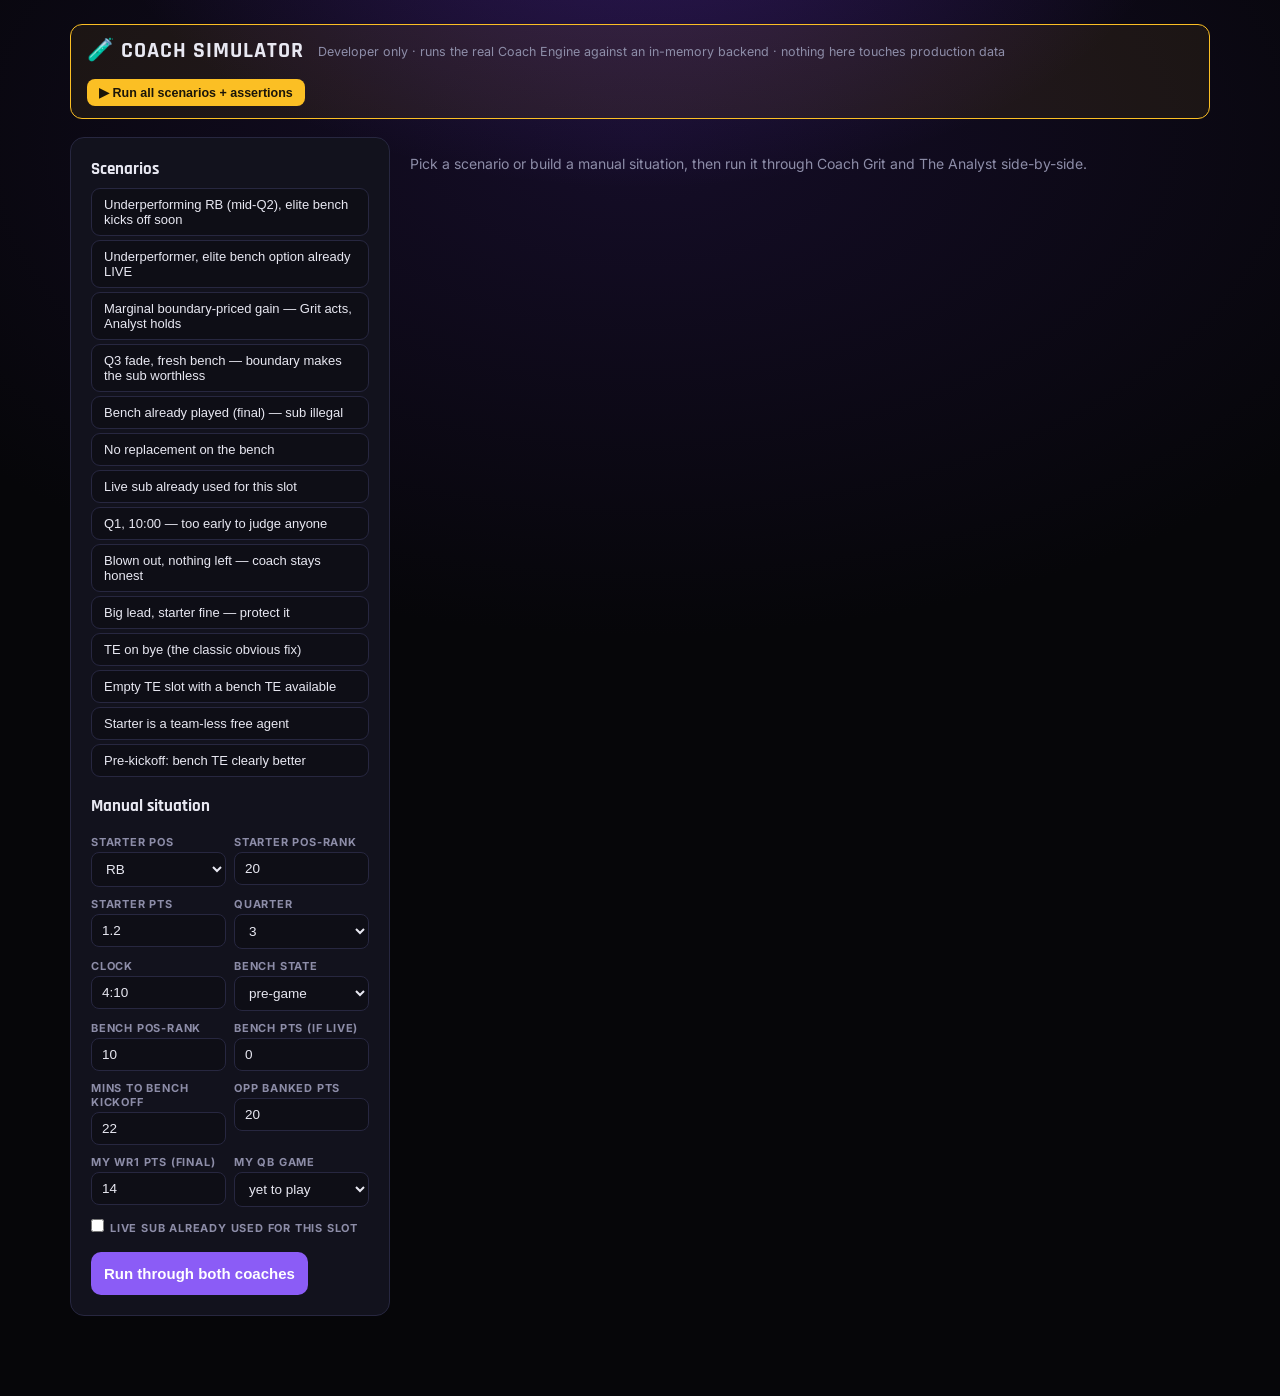
<file: simulator.html>
<!DOCTYPE html>
<html lang="en">
<head>
  <meta charset="UTF-8" />
  <meta name="viewport" content="width=device-width, initial-scale=1.0" />
  <title>GGM Coach Simulator (dev only)</title>
  <link rel="icon" href="data:image/svg+xml,<svg xmlns=%22http://www.w3.org/2000/svg%22 viewBox=%220 0 100 100%22><text y=%22.9em%22 font-size=%2290%22>🎧</text></svg>" />
  <link rel="preconnect" href="https://fonts.googleapis.com" />
  <link href="https://fonts.googleapis.com/css2?family=Rajdhani:wght@500;600;700&family=Inter:wght@400;500;600;700&display=swap" rel="stylesheet" />
  <link rel="stylesheet" href="styles.css" />
</head>
<body>
  <!-- The Coach — Gridiron GM is LIVE coaching, so the coach is the face of the app -->
  <svg width="0" height="0" style="position:absolute" aria-hidden="true">
    <defs>
      <radialGradient id="cGlow" cx="50%" cy="45%" r="55%">
        <stop offset="0%" stop-color="#8b5cf6" stop-opacity=".55"/>
        <stop offset="55%" stop-color="#6d28d9" stop-opacity=".22"/>
        <stop offset="100%" stop-color="#6d28d9" stop-opacity="0"/>
      </radialGradient>
      <linearGradient id="cSkin" x1="0" y1="0" x2="1" y2="0">
        <stop offset="0%" stop-color="#8a6647"/>
        <stop offset="45%" stop-color="#b08a5f"/>
        <stop offset="100%" stop-color="#6e4e33"/>
      </linearGradient>
      <linearGradient id="cCap" x1="0" y1="0" x2="0" y2="1">
        <stop offset="0%" stop-color="#26263a"/>
        <stop offset="100%" stop-color="#0c0c14"/>
      </linearGradient>
      <linearGradient id="cJacket" x1="0" y1="0" x2="0" y2="1">
        <stop offset="0%" stop-color="#1d1d2c"/>
        <stop offset="100%" stop-color="#0a0a10"/>
      </linearGradient>
      <linearGradient id="cSilver" x1="0" y1="0" x2="0" y2="1">
        <stop offset="0%" stop-color="#f4f4fa"/>
        <stop offset="100%" stop-color="#8f8fa8"/>
      </linearGradient>
    </defs>
    <symbol id="coach" viewBox="0 0 200 232">
      <ellipse cx="100" cy="104" rx="92" ry="96" fill="url(#cGlow)"/>
      <!-- jacket -->
      <path d="M18 232 C24 180 60 160 100 158 C140 160 176 180 182 232 Z" fill="url(#cJacket)"/>
      <path d="M100 168 L100 232" stroke="#3b2f63" stroke-width="3"/>
      <path d="M82 161 L100 186 L118 161 L100 170 Z" fill="#07070c"/>
      <!-- neck -->
      <rect x="87" y="132" width="26" height="30" rx="11" fill="#7d5a3c"/>
      <!-- head -->
      <path d="M66 92 C66 60 80 44 100 44 C120 44 134 60 134 92 C134 124 120 150 100 152 C80 150 66 124 66 92 Z" fill="url(#cSkin)"/>
      <!-- right-side shadow -->
      <path d="M118 60 C130 78 130 116 116 138 C126 120 128 84 118 60 Z" fill="#3d2a18" opacity=".5"/>
      <!-- ears -->
      <ellipse cx="66" cy="100" rx="6" ry="9" fill="#8a6647"/>
      <ellipse cx="134" cy="100" rx="6" ry="9" fill="#6e4e33"/>
      <!-- beard: starts at the cheek line, full round chin -->
      <path d="M70 106 C72 96 76 92 78 96 L78 118 C78 126 84 130 100 130 C116 130 122 126 122 118 L122 96
               C124 92 128 96 130 106 C132 136 122 158 100 162 C78 158 68 136 70 106 Z" fill="#131318"/>
      <path d="M84 122 C90 116 110 116 116 122 C112 130 88 130 84 122 Z" fill="#1e1e27"/>
      <path d="M95 133 L105 133 L103 139 L97 139 Z" fill="#3a3a46"/>
      <!-- brows / eyes: stern -->
      <path d="M76 88 L94 91 L94 97 L76 95 Z" fill="#15151b"/>
      <path d="M124 88 L106 91 L106 97 L124 95 Z" fill="#15151b"/>
      <ellipse cx="86" cy="101" rx="5" ry="2.8" fill="#17100a"/>
      <ellipse cx="114" cy="101" rx="5" ry="2.8" fill="#17100a"/>
      <!-- nose -->
      <path d="M100 100 L95 117 L105 117 Z" fill="#7d5a3c"/>
      <!-- cap crown -->
      <path d="M64 78 C62 40 84 28 100 28 C116 28 138 40 136 78 C124 70 76 70 64 78 Z" fill="url(#cCap)"/>
      <path d="M78 68 C78 46 90 36 100 36 C110 36 122 46 122 68 C112 62 88 62 78 68 Z" fill="#191926"/>
      <!-- brim -->
      <path d="M58 80 C82 68 118 68 142 80 C146 86 141 92 134 90 C112 80 88 80 66 90 C59 92 54 86 58 80 Z" fill="#08080e"/>
      <!-- GGM cap mark -->
      <text x="101.5" y="61.5" text-anchor="middle" font-family="Rajdhani, sans-serif" font-weight="700" font-style="italic" font-size="19" fill="#7c3aed" opacity=".9">GGM</text>
      <text x="100" y="60" text-anchor="middle" font-family="Rajdhani, sans-serif" font-weight="700" font-style="italic" font-size="19" fill="url(#cSilver)">GGM</text>
      <!-- headset: band over the cap, big cups on the ears, boom mic -->
      <path d="M50 92 C46 22 154 22 150 92" fill="none" stroke="#0b0b12" stroke-width="12" stroke-linecap="round"/>
      <path d="M50 90 C48 28 152 28 150 90" fill="none" stroke="#33334a" stroke-width="3" stroke-linecap="round"/>
      <rect x="38" y="82" width="26" height="42" rx="12" fill="#101018" stroke="#33334a" stroke-width="2"/>
      <rect x="136" y="82" width="26" height="42" rx="12" fill="#101018" stroke="#33334a" stroke-width="2"/>
      <rect x="44" y="90" width="14" height="26" rx="7" fill="none" stroke="#8b5cf6" stroke-width="2.5" opacity=".95"/>
      <rect x="142" y="90" width="14" height="26" rx="7" fill="none" stroke="#8b5cf6" stroke-width="2.5" opacity=".5"/>
      <!-- mic boom -->
      <path d="M52 122 C56 142 72 150 90 146" fill="none" stroke="#0b0b12" stroke-width="6" stroke-linecap="round"/>
      <ellipse cx="94" cy="145" rx="8" ry="5.5" fill="#0b0b12" stroke="#8b5cf6" stroke-width="1.8"/>
      <!-- purple rim light -->
      <path d="M133 100 C136 126 128 148 110 160" fill="none" stroke="#a855f7" stroke-width="2.5" opacity=".6" stroke-linecap="round"/>
      <path d="M138 46 C144 58 146 70 145 80" fill="none" stroke="#a855f7" stroke-width="2" opacity=".45" stroke-linecap="round"/>
    </symbol>
    <symbol id="ggm-badge" viewBox="0 0 64 64">
      <polygon points="32 3 58 17 58 47 32 61 6 47 6 17" fill="#12121d" stroke="#7c3aed" stroke-width="2.5"/>
      <polygon points="32 9 53 20 53 44 32 55 11 44 11 20" fill="none" stroke="#2c2c44" stroke-width="1.5"/>
      <text x="33.5" y="40.5" text-anchor="middle" font-family="Rajdhani, sans-serif" font-weight="700" font-style="italic" font-size="21" fill="#7c3aed" opacity=".9">GGM</text>
      <text x="32" y="39" text-anchor="middle" font-family="Rajdhani, sans-serif" font-weight="700" font-style="italic" font-size="21" fill="url(#cSilver)">GGM</text>
    </symbol>
  </svg>

  <!-- ======== AUTH ======== -->
  <div id="auth-screen" class="screen">
    <div class="auth-card">
      <div class="coach-stage">
        <img src="assets/coach.png" alt="" class="coach-photo"
          onload="this.parentElement.classList.add('has-photo'); if (this.src.endsWith('.png')) this.classList.add('transparent');"
          onerror="if (!this.dataset.alt) { this.dataset.alt = 1; this.src = 'assets/coach.jpg'; } else { this.remove(); }"/>
        <svg class="coach-hero"><use href="#coach"/></svg>
      </div>
      <h1 class="auth-title wordmark"><span class="wm-grid">GRIDIRON</span> <span class="wm-gm">GM</span></h1>
      <p class="tagline">Build. Manage. Dominate.</p>
      <p class="auth-sub">Fantasy football with <b>Live Coaching</b> — sub your players mid-game, just like a real coach.</p>

      <div class="auth-tabs">
        <button id="tab-login" class="auth-tab active" onclick="showAuthTab('login')">Sign In</button>
        <button id="tab-signup" class="auth-tab" onclick="showAuthTab('signup')">Sign Up</button>
      </div>

      <form id="login-form" class="auth-form" onsubmit="handleLogin(event)">
        <label>Email</label>
        <input type="email" id="login-email" placeholder="you@example.com" required />
        <button type="submit" class="btn-primary">Sign In</button>
      </form>

      <form id="signup-form" class="auth-form hidden" onsubmit="handleSignup(event)">
        <label>Name</label>
        <input type="text" id="signup-name" placeholder="Your name" required maxlength="40" />
        <label>Username</label>
        <input type="text" id="signup-username" placeholder="e.g. gridiron_guru" required maxlength="24" pattern="[A-Za-z0-9_]{3,24}" title="3–24 letters, numbers or underscores" />
        <label>Email</label>
        <input type="email" id="signup-email" placeholder="you@example.com" required />
        <label>Age Group</label>
        <select id="signup-age" required>
          <option value="" disabled selected>Select your age group</option>
          <option>Under 18</option>
          <option>18–24</option>
          <option>25–34</option>
          <option>35–44</option>
          <option>45–54</option>
          <option>55–64</option>
          <option>65+</option>
        </select>
        <label>Favorite Football Team</label>
        <select id="signup-team" required>
          <option value="" disabled selected>Select your team</option>
        </select>
        <button type="submit" class="btn-primary">Create Account</button>
      </form>
      <p id="auth-error" class="auth-error hidden"></p>
    </div>
  </div>

  <!-- ======== LEAGUE HUB ======== -->
  <div id="hub-screen" class="screen hidden">
    <header class="topbar">
      <div class="brand"><svg class="badge-mini"><use href="#ggm-badge"/></svg> <span class="wordmark"><span class="wm-grid">GRIDIRON</span> <span class="wm-gm">GM</span></span></div>
      <div class="user-box">
        <span id="hub-user-chip" class="user-chip"></span>
        <button class="btn-ghost" onclick="logout()">Sign out</button>
      </div>
    </header>
    <main class="hub-main">
      <section class="panel">
        <h2>🏟️ My Leagues</h2>
        <p class="panel-sub">Leagues you've created or joined</p>
        <div id="my-leagues"></div>
      </section>

      <div class="hub-grid">
        <section class="panel">
          <h2>➕ Create a League</h2>
          <form class="stack-form" onsubmit="handleCreateLeague(event)">
            <label>League Name</label>
            <input type="text" id="cl-name" placeholder="e.g. Sunday Legends" required maxlength="40" />
            <label>Number of Teams <span class="hint">(must be even)</span></label>
            <select id="cl-teams" onchange="updateDivisionOptions()"></select>
            <label>Divisions</label>
            <select id="cl-divisions"></select>
            <label>Playoff Teams <span class="hint">(division winners + wildcards advance)</span></label>
            <select id="cl-playoffs">
              <option value="6" selected>6 teams — top 2 seeds get a bye (weeks 15–17)</option>
              <option value="4">4 teams — semis &amp; championship (weeks 16–17)</option>
              <option value="2">2 teams — championship game only (week 17)</option>
            </select>
            <label>Draft Order</label>
            <select id="cl-ordermode">
              <option value="random" selected>Random snake — order revealed at draft start</option>
              <option value="manual">Commissioner sets the order before the draft</option>
            </select>
            <label>Pick Clock <span class="hint">(clock expires → top-ranked player is auto-picked)</span></label>
            <select id="cl-clock">
              <option value="0">No limit</option>
              <option value="30">30 seconds</option>
              <option value="60">60 seconds</option>
              <option value="90" selected>90 seconds</option>
              <option value="120">2 minutes</option>
            </select>
            <label>Roster Construction <span class="hint">(spots per team — 0 means the position isn't used)</span></label>
            <div class="roster-grid" id="cl-roster"></div>
            <p class="rc-summary" id="cl-roster-summary"></p>
            <label>Scoring</label>
            <select id="cl-scoring-preset" onchange="applyScoringPreset('cl')">
              <option value="ppr" selected>Standard — full PPR (1 pt per reception)</option>
              <option value="half">Half PPR (0.5 per reception)</option>
              <option value="std">Standard — non-PPR</option>
              <option value="custom">Custom — set every point value yourself</option>
            </select>
            <details class="scoring-editor" id="cl-scoring-editor">
              <summary>⚙️ Edit point values (per action, per yard, or per whole chunk of yards)</summary>
              <div id="cl-scoring-grid"></div>
            </details>
            <label>Draft Date &amp; Time</label>
            <input type="datetime-local" id="cl-draft" required />
            <label>Your Team Name</label>
            <input type="text" id="cl-teamname" placeholder="e.g. Bench Warmers" required maxlength="30" />
            <button type="submit" class="btn-primary">Create League</button>
            <p class="form-note">The fantasy season runs weeks 1–17 — the NFL's 18 weeks minus one, because nobody plays their starters in Week 18.</p>
          </form>
        </section>

        <section class="panel">
          <h2>📨 Join a League</h2>
          <form class="stack-form" onsubmit="handleJoinLeague(event)">
            <label>Invite Code</label>
            <input type="text" id="jl-code" placeholder="e.g. K7XQ2M" required maxlength="8" style="text-transform:uppercase" />
            <label>Your Team Name</label>
            <input type="text" id="jl-teamname" placeholder="e.g. Couch Coaches" required maxlength="30" />
            <button type="submit" class="btn-primary">Join League</button>
            <p class="form-note">Ask your commissioner for the invite code or link.</p>
          </form>
        </section>
      </div>
    </main>
  </div>

  <!-- ======== LEAGUE ======== -->
  <div id="league-screen" class="screen hidden">
    <header class="topbar">
      <div class="brand clickable" onclick="backToHub()">‹ <svg class="badge-mini"><use href="#ggm-badge"/></svg> <span id="league-title">League</span></div>
      <nav class="nav" id="league-nav">
        <button id="nav-team" class="nav-btn" onclick="showTab('team')">My Team</button>
        <button id="nav-matchup" class="nav-btn" onclick="showTab('matchup')">Matchup</button>
        <button id="nav-players" class="nav-btn" onclick="showTab('players')">Players</button>
        <button id="nav-standings" class="nav-btn" onclick="showTab('standings')">Standings</button>
        <button id="nav-draft" class="nav-btn" onclick="showTab('draft')">Draft</button>
      </nav>
      <div class="user-box">
        <button id="settings-btn" class="btn-ghost hidden" onclick="openLeagueSettings()" title="League settings (commissioner)">⚙️ Rules</button>
        <button id="refresh-btn" class="btn-ghost" onclick="manualRefresh()" title="Refresh live stats">⟳</button>
        <span id="user-chip" class="user-chip"></span>
        <button class="btn-ghost" onclick="logout()">Sign out</button>
      </div>
    </header>

    <div class="week-nav" id="week-nav">
      <button class="week-arrow" onclick="changeWeek(-1)">‹</button>
      <div id="week-pills" class="week-pills"></div>
      <button class="week-arrow" onclick="changeWeek(1)">›</button>
    </div>

    <main>
      <section id="tab-team" class="view hidden"><div id="team-view"></div></section>
      <section id="tab-matchup" class="view hidden"><div id="matchup-view"></div></section>
      <section id="tab-players" class="view hidden">
        <div class="panel">
          <div class="pool-controls">
            <input type="text" id="pool-search" placeholder="🔍 Search players…" oninput="renderPlayersTab()" />
            <div id="pos-filters" class="pos-filters"></div>
          </div>
          <div id="players-pool"></div>
        </div>
      </section>
      <section id="tab-standings" class="view hidden"><div id="standings-view"></div></section>
      <section id="tab-draft" class="view hidden"><div id="draft-view"></div></section>
    </main>
  </div>

  <!-- ======== MODALS ======== -->
  <div id="modal-backdrop" class="modal-backdrop hidden" onclick="if(event.target===this)closeModal()">
    <div id="modal-box" class="modal-box"></div>
  </div>

  <div id="toast" class="toast hidden"></div>

  <script src="sim/supamock.js"></script>
  <script src="pbp.js"></script>
  <script src="app.js"></script>
  <link rel="stylesheet" href="sim/simulator.css" />
  <div id="sim-root"></div>
  <script src="sim/simulator.js"></script>
</body>
</html>
</file>
<file: styles.css>
:root {
  --bg: #060609;
  --bg-2: #0e0e16;
  --card: #12121d;
  --card-hover: #1a1a2a;
  --border: #272740;
  --text: #e8e8f2;
  --muted: #8d8da8;
  --accent: #8b5cf6;
  --accent-2: #7c3aed;
  --live: #22c55e;
  --gold: #fbbf24;
  --red: #ef4444;
  --blue: #60a5fa;
  --purple: #c084fc;
  --silver: #d7d7e4;
  --radius: 14px;
}

* { margin: 0; padding: 0; box-sizing: border-box; }

body {
  font-family: 'Inter', system-ui, sans-serif;
  background:
    radial-gradient(900px 500px at 50% -8%, rgba(124, 58, 237, .28) 0%, transparent 60%),
    radial-gradient(1400px 800px at 50% 10%, #150d28 0%, var(--bg) 62%);
  color: var(--text);
  min-height: 100vh;
}

.hidden { display: none !important; }
.screen { min-height: 100vh; }

h1, h2, h3, .brand, .auth-title { font-family: 'Rajdhani', 'Inter', sans-serif; }

/* ===== Auth (hero) ===== */
#auth-screen {
  display: flex; align-items: center; justify-content: center; padding: 24px;
  position: relative; overflow: hidden;
}
/* stadium light beams */
#auth-screen::before, #auth-screen::after {
  content: ''; position: absolute; top: -12%; width: 340px; height: 75%;
  background: linear-gradient(to bottom, rgba(220, 210, 255, .12), transparent 75%);
  pointer-events: none;
}
#auth-screen::before { left: 4%; transform: rotate(18deg); }
#auth-screen::after { right: 4%; transform: rotate(-18deg); }
.wordmark { text-align: center; font-family: 'Rajdhani'; font-weight: 700; font-style: italic; letter-spacing: 2px; }
.wordmark .wm-grid { color: var(--silver); }
.wordmark .wm-gm { color: var(--accent); text-shadow: 0 0 18px rgba(139, 92, 246, .8); }
.tagline {
  text-align: center; color: var(--muted); font-size: 11.5px; font-weight: 700;
  letter-spacing: 4px; text-transform: uppercase; margin-top: 2px;
}
.auth-card {
  width: 100%; max-width: 460px; position: relative; z-index: 1;
  background: linear-gradient(180deg, rgba(21, 16, 38, .92), rgba(14, 14, 22, .96));
  border: 1px solid var(--border);
  border-radius: 20px; padding: 30px 32px 36px;
  box-shadow: 0 0 0 1px rgba(139, 92, 246, .12), 0 24px 80px rgba(0,0,0,.7), 0 0 90px rgba(124, 58, 237, .18);
}
.auth-logo { font-size: 44px; text-align: center; }
.auth-title { font-size: 40px; margin-top: 6px; }
.auth-sub { text-align: center; color: var(--muted); margin: 6px 0 24px; font-size: 14px; }
.auth-sub b { color: var(--purple); }
.auth-tabs { display: flex; gap: 8px; margin-bottom: 20px; background: var(--bg-2); padding: 5px; border-radius: 10px; }
.auth-tab {
  flex: 1; padding: 9px; border: none; border-radius: 8px; cursor: pointer;
  background: transparent; color: var(--muted); font-weight: 600; font-size: 14px;
}
.auth-tab.active { background: var(--accent); color: #fff; }
.auth-form, .stack-form { display: flex; flex-direction: column; gap: 6px; }
.auth-form label, .stack-form label { font-size: 12px; font-weight: 600; color: var(--muted); text-transform: uppercase; letter-spacing: .6px; margin-top: 10px; }
.auth-form input, .auth-form select, .stack-form input, .stack-form select {
  padding: 12px 14px; border-radius: 10px; border: 1px solid var(--border);
  background: var(--bg-2); color: var(--text); font-size: 15px; outline: none;
}
.auth-form input:focus, .auth-form select:focus,
.stack-form input:focus, .stack-form select:focus { border-color: var(--accent); }
.btn-primary {
  margin-top: 20px; padding: 13px; border: none; border-radius: 10px; cursor: pointer;
  background: var(--accent); color: #fff; font-weight: 700; font-size: 15px;
}
.btn-primary:hover:not(:disabled) { background: var(--accent-2); color: #eafff2; }
.btn-primary:disabled { opacity: .4; cursor: not-allowed; }
.auth-error { margin-top: 14px; color: var(--red); font-size: 14px; text-align: center; }
.hint { color: var(--muted); font-weight: 400; text-transform: none; letter-spacing: 0; }
.form-note { color: var(--muted); font-size: 12px; margin-top: 12px; line-height: 1.5; }

/* ===== Topbar ===== */
.topbar {
  display: flex; align-items: center; justify-content: space-between; gap: 12px;
  padding: 14px 22px; border-bottom: 1px solid var(--border);
  background: rgba(13,17,23,.8); backdrop-filter: blur(8px);
  position: sticky; top: 0; z-index: 20; flex-wrap: wrap;
}
.brand { font-size: 22px; font-weight: 700; letter-spacing: .5px; }
.brand.clickable { cursor: pointer; }
.brand.clickable:hover { color: var(--accent); }
.nav { display: flex; gap: 6px; background: var(--bg-2); padding: 5px; border-radius: 12px; flex-wrap: wrap; }
.nav-btn {
  padding: 8px 14px; border: none; border-radius: 9px; cursor: pointer;
  background: transparent; color: var(--muted); font-weight: 600; font-size: 14px;
}
.nav-btn.active { background: var(--accent); color: #fff; }
.nav-btn .dot { display: inline-block; width: 7px; height: 7px; border-radius: 50%; background: var(--gold); margin-left: 5px; vertical-align: middle; animation: pulse 1.6s infinite; }
.user-box { display: flex; align-items: center; gap: 8px; }
.user-chip { font-weight: 600; font-size: 14px; color: var(--text); }
.btn-ghost {
  padding: 7px 12px; border: 1px solid var(--border); border-radius: 9px; cursor: pointer;
  background: transparent; color: var(--muted); font-size: 13px; font-weight: 600;
}
.btn-ghost:hover { color: var(--text); border-color: var(--muted); }
.btn-small {
  padding: 6px 12px; border: none; border-radius: 8px; cursor: pointer;
  background: var(--accent); color: #fff; font-weight: 700; font-size: 12.5px;
}
.btn-small.gold { background: var(--gold); color: #1a1509; }
.btn-small.red { background: rgba(239,68,68,.15); color: var(--red); border: 1px solid rgba(239,68,68,.5); }
.btn-small.blue { background: rgba(59,130,246,.15); color: var(--blue); border: 1px solid rgba(59,130,246,.5); }
.btn-small.purple { background: var(--purple); color: #1c1233; }
.btn-small:disabled { opacity: .35; cursor: not-allowed; }

/* ===== Week nav ===== */
.week-nav { display: flex; align-items: center; gap: 8px; padding: 16px 22px 0; max-width: 1100px; margin: 0 auto; }
.week-pills { display: flex; gap: 6px; overflow-x: auto; scrollbar-width: thin; padding-bottom: 6px; flex: 1; }
.week-pill {
  min-width: 46px; padding: 8px 0; text-align: center; border-radius: 9px; cursor: pointer;
  border: 1px solid var(--border); background: var(--bg-2); color: var(--muted);
  font-weight: 700; font-size: 13px; flex-shrink: 0;
}
.week-pill.active { background: var(--accent); border-color: var(--accent); color: #fff; }
.week-pill.current-week:not(.active) { border-color: var(--accent); color: var(--accent); }
.week-pill.playoff-pill { border-style: dashed; }
.week-pill.playoff-pill.active { border-style: solid; }
.week-arrow {
  width: 36px; height: 36px; border-radius: 9px; border: 1px solid var(--border);
  background: var(--bg-2); color: var(--text); font-size: 18px; cursor: pointer; flex-shrink: 0;
}

main { max-width: 1100px; margin: 0 auto; padding: 18px 22px 60px; }
.hub-main { max-width: 1100px; margin: 0 auto; padding: 24px 22px 60px; display: flex; flex-direction: column; gap: 18px; }
.hub-grid { display: grid; grid-template-columns: 1fr 1fr; gap: 18px; align-items: start; }
@media (max-width: 860px) { .hub-grid { grid-template-columns: 1fr; } }

/* ===== Panels & tables ===== */
.panel { background: var(--card); border: 1px solid var(--border); border-radius: var(--radius); padding: 20px; }
.panel h2 { font-size: 22px; }
.panel h3 { font-size: 17px; margin-bottom: 8px; }
.panel-sub { color: var(--muted); font-size: 13px; margin: 2px 0 14px; }
table { width: 100%; border-collapse: collapse; font-size: 14px; }
th, td { padding: 9px 10px; text-align: left; border-bottom: 1px solid var(--border); }
th { color: var(--muted); font-size: 11px; text-transform: uppercase; letter-spacing: .7px; }
td.num, th.num { text-align: right; font-variant-numeric: tabular-nums; }
tr.me td { background: rgba(34,197,94,.07); }
.rank { color: var(--muted); width: 30px; }
.empty-note { color: var(--muted); padding: 18px 4px; font-size: 14px; }
.table-note { color: var(--muted); font-size: 12px; margin-top: 10px; }

/* ===== League cards (hub) ===== */
.league-card {
  display: flex; align-items: center; justify-content: space-between; gap: 12px; flex-wrap: wrap;
  border: 1px solid var(--border); border-radius: 12px; padding: 14px 16px; margin-bottom: 10px;
  background: var(--bg-2); cursor: pointer; transition: border-color .15s;
}
.league-card:hover { border-color: var(--accent); }
.league-card .lc-name { font-weight: 700; font-size: 16px; }
.league-card .lc-meta { color: var(--muted); font-size: 13px; }
.status-pill {
  display: inline-block; padding: 3px 10px; border-radius: 999px; font-size: 11.5px; font-weight: 700;
  text-transform: uppercase; letter-spacing: .5px;
}
.status-pill.pre_draft { background: rgba(251,191,36,.15); color: var(--gold); border: 1px solid rgba(251,191,36,.4); }
.status-pill.drafting { background: rgba(167,139,250,.15); color: var(--purple); border: 1px solid rgba(167,139,250,.45); animation: pulse 1.6s infinite; }
.status-pill.active { background: rgba(34,197,94,.14); color: var(--live); border: 1px solid rgba(34,197,94,.45); }
.status-pill.complete { background: rgba(59,130,246,.14); color: var(--blue); border: 1px solid rgba(59,130,246,.45); }

/* ===== Lineup ===== */
.lineup-grid { display: grid; grid-template-columns: 1fr 1fr; gap: 16px; align-items: start; }
@media (max-width: 900px) { .lineup-grid { grid-template-columns: 1fr; } }
.slot-row {
  display: flex; align-items: center; gap: 10px;
  border: 1px solid var(--border); border-radius: 12px; padding: 9px 12px; margin-bottom: 8px;
  background: var(--bg-2);
}
.slot-row.locked { border-color: rgba(251,191,36,.35); }
.slot-row.live-game { border-color: rgba(34,197,94,.6); box-shadow: 0 0 0 1px rgba(34,197,94,.28); }
.slot-row.empty-slot { border-style: dashed; }
.slot-row.swapped { border-color: rgba(167,139,250,.6); box-shadow: 0 0 0 1px rgba(167,139,250,.3); }
.slot-tag {
  min-width: 44px; text-align: center; font-family: 'Rajdhani'; font-weight: 700; font-size: 14px;
  color: var(--muted); background: var(--card); border: 1px solid var(--border);
  border-radius: 8px; padding: 5px 4px; flex-shrink: 0;
}
.headshot {
  width: 38px; height: 38px; border-radius: 50%; background: var(--card); object-fit: cover;
  border: 1px solid var(--border); flex-shrink: 0;
}
.p-info { flex: 1; min-width: 0; }
.p-name { font-weight: 600; font-size: 14.5px; white-space: nowrap; overflow: hidden; text-overflow: ellipsis; cursor: pointer; }
.p-name:hover { color: var(--accent); text-decoration: underline; }
.p-meta { font-size: 12px; color: var(--muted); white-space: nowrap; overflow: hidden; text-overflow: ellipsis; }
.p-meta .live { color: var(--live); font-weight: 600; animation: pulse 1.6s infinite; }
.p-meta .final { color: var(--blue); font-weight: 600; }
.p-pts { font-family: 'Rajdhani'; font-size: 21px; font-weight: 700; min-width: 52px; text-align: right; }
.p-pts small { display: block; font-family: 'Inter'; font-size: 10px; color: var(--muted); font-weight: 500; line-height: 1; }
.slot-actions { display: flex; gap: 6px; flex-shrink: 0; }
.swap-detail {
  border: 1px dashed rgba(167,139,250,.5); border-radius: 10px; background: rgba(167,139,250,.07);
  margin: -2px 0 8px; padding: 8px 12px; font-size: 12.5px; color: var(--muted); line-height: 1.55;
}
.swap-detail b { color: var(--purple); }

/* ===== Matchup ===== */
.mu-head {
  display: grid; grid-template-columns: 1fr auto 1fr; gap: 10px; align-items: center;
  margin-bottom: 16px; text-align: center;
}
.mu-team-name { font-family: 'Rajdhani'; font-size: 20px; font-weight: 700; }
.mu-owner { font-size: 12.5px; color: var(--muted); }
.mu-score { font-family: 'Rajdhani'; font-size: 42px; font-weight: 700; line-height: 1; }
.mu-vs { color: var(--muted); font-weight: 700; }
.mu-row { display: grid; grid-template-columns: 1fr 56px 1fr; gap: 8px; align-items: center; border-bottom: 1px solid var(--border); padding: 6px 0; }
.mu-row .slot-tag { margin: 0 auto; }
.mu-side { display: flex; align-items: center; gap: 8px; min-width: 0; }
.mu-side.right { flex-direction: row-reverse; text-align: right; }
.mu-list { margin-top: 6px; }
.mini-mu {
  display: flex; align-items: center; justify-content: space-between; gap: 10px;
  border: 1px solid var(--border); border-radius: 10px; background: var(--bg-2);
  padding: 10px 14px; margin-bottom: 8px; font-size: 14px;
}
.mini-mu .sc { font-family: 'Rajdhani'; font-weight: 700; font-size: 18px; }

/* ===== Players pool ===== */
.pool-controls { display: flex; gap: 10px; flex-wrap: wrap; margin-bottom: 14px; }
.pool-controls input {
  flex: 1; min-width: 200px; padding: 10px 14px; border-radius: 10px;
  border: 1px solid var(--border); background: var(--bg-2); color: var(--text); font-size: 14px; outline: none;
}
.pool-controls input:focus { border-color: var(--accent); }
.pos-filters { display: flex; gap: 6px; flex-wrap: wrap; }
.pos-filter {
  padding: 8px 14px; border-radius: 9px; border: 1px solid var(--border); cursor: pointer;
  background: var(--bg-2); color: var(--muted); font-weight: 700; font-size: 13px;
}
.pos-filter.active { background: var(--accent); border-color: var(--accent); color: #fff; }
.pool-row {
  display: flex; align-items: center; gap: 10px;
  border-bottom: 1px solid var(--border); padding: 8px 4px;
}
.pool-row .owner-tag { font-size: 12px; color: var(--muted); white-space: nowrap; }
.pool-row .owner-tag.fa { color: var(--accent); font-weight: 600; }
.pos-badge {
  min-width: 36px; text-align: center; font-size: 11.5px; font-weight: 700; border-radius: 6px; padding: 3px 6px;
  background: var(--card); border: 1px solid var(--border); color: var(--muted); flex-shrink: 0;
}
.pos-QB { color: #f472b6; } .pos-RB { color: #4ade80; } .pos-WR { color: #60a5fa; }
.pos-TE { color: #fbbf24; } .pos-K { color: #c084fc; } .pos-DST { color: #94a3b8; }

/* ===== Draft ===== */
.draft-grid { display: grid; grid-template-columns: 1.2fr 1fr; gap: 16px; align-items: start; }
@media (max-width: 900px) { .draft-grid { grid-template-columns: 1fr; } }
.on-clock {
  border: 1px solid rgba(167,139,250,.55); background: rgba(167,139,250,.1);
  border-radius: var(--radius); padding: 14px 18px; margin-bottom: 14px;
  display: flex; align-items: center; justify-content: space-between; gap: 12px; flex-wrap: wrap;
}
.on-clock .oc-label { font-size: 12px; color: var(--purple); text-transform: uppercase; letter-spacing: 1px; font-weight: 700; }
.on-clock .oc-team { font-family: 'Rajdhani'; font-size: 22px; font-weight: 700; }
.on-clock.my-turn { border-color: var(--live); background: rgba(34,197,94,.1); animation: glowpulse 1.8s infinite; }
@keyframes glowpulse { 50% { box-shadow: 0 0 24px rgba(34,197,94,.35); } }
.draft-pick-row { display: flex; gap: 10px; align-items: center; padding: 6px 4px; border-bottom: 1px solid var(--border); font-size: 13.5px; }
.draft-pick-row .pk { color: var(--muted); min-width: 52px; font-variant-numeric: tabular-nums; }
.invite-box {
  display: flex; align-items: center; gap: 10px; flex-wrap: wrap;
  background: var(--bg-2); border: 1px dashed var(--border); border-radius: 10px; padding: 12px 14px; margin: 10px 0;
}
.invite-code { font-family: 'Rajdhani'; font-size: 26px; font-weight: 700; letter-spacing: 4px; color: var(--gold); }

/* ===== Standings ===== */
.division-block { margin-bottom: 18px; }
.bracket { display: flex; gap: 18px; overflow-x: auto; padding: 6px 2px 12px; }
.bracket-round { min-width: 230px; flex: 1; }
.bracket-round h4 { color: var(--muted); font-size: 12px; text-transform: uppercase; letter-spacing: 1px; margin-bottom: 8px; }
.bracket-game { border: 1px solid var(--border); border-radius: 10px; background: var(--bg-2); padding: 8px 10px; margin-bottom: 10px; font-size: 13.5px; }
.bracket-game .bg-row { display: flex; justify-content: space-between; gap: 8px; padding: 3px 0; }
.bracket-game .seed { color: var(--muted); font-size: 11px; margin-right: 4px; }
.bracket-game .bg-row.winner { color: var(--accent); font-weight: 700; }
.champ-banner {
  background: linear-gradient(90deg, rgba(251,191,36,.16), transparent);
  border: 1px solid rgba(251,191,36,.4); border-radius: var(--radius);
  padding: 14px 18px; margin-bottom: 14px; font-size: 15px;
}

/* ===== Badges ===== */
.live-badge { color: var(--live); font-weight: 700; animation: pulse 1.6s infinite; }
.final-badge { color: var(--blue); font-weight: 700; }
.lock-badge { color: var(--gold); font-weight: 600; }
@keyframes pulse { 50% { opacity: .45; } }

/* ===== Modal ===== */
.modal-backdrop {
  position: fixed; inset: 0; background: rgba(5,8,14,.72); z-index: 40;
  display: flex; align-items: center; justify-content: center; padding: 20px;
}
.modal-box {
  width: 100%; max-width: 640px; max-height: 86vh; overflow-y: auto;
  background: var(--card); border: 1px solid var(--border); border-radius: 16px;
  padding: 22px; box-shadow: 0 24px 70px rgba(0,0,0,.6);
}
.modal-head { display: flex; align-items: center; justify-content: space-between; gap: 10px; margin-bottom: 12px; }
.modal-head h3 { font-size: 20px; }
.modal-close { background: none; border: none; color: var(--muted); font-size: 22px; cursor: pointer; }
.modal-close:hover { color: var(--text); }
.profile-head { display: flex; gap: 14px; align-items: center; margin-bottom: 14px; }
.profile-head .headshot { width: 64px; height: 64px; }
.profile-head .ph-name { font-family: 'Rajdhani'; font-size: 24px; font-weight: 700; }
.profile-head .ph-meta { color: var(--muted); font-size: 13px; }
.stat-scroll { overflow-x: auto; }
.stat-scroll table { font-size: 12.5px; white-space: nowrap; }
.pick-list .slot-row { cursor: pointer; }
.pick-list .slot-row:hover { border-color: var(--accent); background: var(--card-hover); }
.subnote {
  background: rgba(167,139,250,.08); border: 1px dashed rgba(167,139,250,.45);
  border-radius: 10px; padding: 10px 14px; font-size: 13px; color: var(--muted); line-height: 1.55; margin-bottom: 12px;
}
.subnote b { color: var(--purple); }

/* ===== The Coach ===== */
/* looming behind the live-sub modal */
.modal-box.coach-loom { position: relative; overflow: hidden; }
.modal-box.coach-loom::before {
  content: ''; position: absolute; inset: 0; pointer-events: none;
  background: url('assets/coach.png') no-repeat right -50px top 40px / 360px auto;
  opacity: .13;
  mask-image: linear-gradient(to left, black 25%, transparent 80%);
  -webkit-mask-image: linear-gradient(to left, black 25%, transparent 80%);
}
/* watermark over the draft room */
#tab-draft { position: relative; }
#tab-draft::before {
  content: ''; position: fixed; right: 6vw; bottom: -30px; width: 480px; height: 660px;
  background: url('assets/coach.png') no-repeat bottom center / contain;
  opacity: .12; pointer-events: none; z-index: 0;
}
#tab-draft > * { position: relative; z-index: 1; }
/* draft panels are slightly translucent so the coach ghosts through */
#tab-draft .panel, #tab-draft .on-clock { background: rgba(16, 16, 26, .84); backdrop-filter: blur(2px); }
@media (max-width: 900px) { #tab-draft::before { width: 300px; height: 420px; opacity: .06; } }

.coach-stage { position: relative; width: 190px; margin: 0 auto; }
.coach-hero { width: 190px; height: 220px; display: block; margin: 0 auto; filter: drop-shadow(0 10px 30px rgba(124,58,237,.4)); }
.coach-photo {
  display: none; width: 180px; height: 180px; margin: 0 auto 6px; border-radius: 50%;
  object-fit: cover; object-position: top; border: 2px solid rgba(139,92,246,.55);
  box-shadow: 0 0 60px rgba(124,58,237,.45), 0 14px 40px rgba(0,0,0,.6);
}
.coach-stage.has-photo .coach-photo { display: block; }
/* transparent full-body renders (PNG): no crop, just the purple glow */
.coach-photo.transparent {
  width: auto; max-width: 300px; height: 300px; object-fit: contain;
  border-radius: 0; border: none; box-shadow: none;
  filter: drop-shadow(0 0 44px rgba(124,58,237,.55)) drop-shadow(0 12px 30px rgba(0,0,0,.6));
}
.coach-stage.has-photo .coach-hero { display: none; }
.badge-mini { width: 30px; height: 30px; vertical-align: -8px; }
.coach-mid { width: 46px; height: 46px; flex-shrink: 0; }
.subnote.with-coach { display: flex; gap: 12px; align-items: center; }
.coach-hint { display: flex; gap: 10px; align-items: center; }

/* ===== Create-league: roster construction ===== */
.roster-grid {
  display: grid; grid-template-columns: repeat(4, 1fr); gap: 8px;
  background: var(--bg-2); border: 1px solid var(--border); border-radius: 10px; padding: 10px;
}
@media (max-width: 480px) { .roster-grid { grid-template-columns: repeat(2, 1fr); } }
.rc-item { display: flex; flex-direction: column; gap: 4px; align-items: center; }
.rc-label { font-size: 11.5px; font-weight: 700; color: var(--muted); }
.rc-item select { width: 100%; padding: 8px 6px; border-radius: 8px; border: 1px solid var(--border); background: var(--card); color: var(--text); text-align: center; font-weight: 700; }
.rc-summary { font-size: 12.5px; color: var(--accent); font-weight: 600; margin-top: 6px; }

/* ===== Create-league: scoring editor ===== */
.scoring-editor { background: var(--bg-2); border: 1px dashed var(--border); border-radius: 10px; padding: 10px 12px; margin-top: 6px; }
.scoring-editor summary { cursor: pointer; font-size: 13px; font-weight: 600; color: var(--muted); }
.scoring-editor summary:hover { color: var(--text); }
.sc-row { display: flex; justify-content: space-between; align-items: center; gap: 10px; padding: 7px 0; border-bottom: 1px solid var(--border); font-size: 13px; flex-wrap: wrap; }
.sc-label { color: var(--text); font-weight: 600; }
.sc-inputs { display: flex; align-items: center; gap: 6px; color: var(--muted); font-size: 12.5px; flex-wrap: wrap; }
.sc-inputs input { width: 64px; padding: 6px 8px; border-radius: 8px; border: 1px solid var(--border); background: var(--card); color: var(--text); text-align: center; font-weight: 700; }
.sc-inputs select { padding: 6px 8px; border-radius: 8px; border: 1px solid var(--border); background: var(--card); color: var(--text); font-size: 12px; }

/* ===== League rules summary ===== */
.rules-details { background: var(--bg-2); border: 1px dashed var(--border); border-radius: 10px; padding: 10px 14px; margin: 12px 0; }
.rules-details summary { cursor: pointer; font-weight: 600; font-size: 14px; color: var(--muted); }
.rules-details summary:hover { color: var(--text); }
.rules-grid { display: grid; grid-template-columns: 1fr 1fr; gap: 0 24px; margin-top: 6px; }
@media (max-width: 640px) { .rules-grid { grid-template-columns: 1fr; } }
.rules-row { display: flex; justify-content: space-between; gap: 10px; padding: 5px 0; border-bottom: 1px solid var(--border); font-size: 13px; }
.rules-row span:last-child { color: var(--muted); text-align: right; }

/* ===== Draft room: clock, ranks, coach's call ===== */
.pick-clock {
  font-family: 'Rajdhani'; font-size: 34px; font-weight: 700; color: var(--silver);
  min-width: 96px; text-align: center; letter-spacing: 1px;
}
.pick-clock.urgent { color: var(--red); animation: pulse .8s infinite; }
.draft-countdown { color: var(--accent); font-weight: 600; font-size: 13.5px; margin-left: 6px; }
.rank-chip {
  min-width: 38px; text-align: center; font-family: 'Rajdhani'; font-weight: 700; font-size: 14px;
  color: var(--silver); background: var(--card); border: 1px solid var(--border);
  border-radius: 7px; padding: 3px 4px; flex-shrink: 0;
}
.do-select { padding: 6px 8px; border-radius: 8px; border: 1px solid var(--border); background: var(--card); color: var(--text); font-weight: 700; }
.coach-call {
  display: flex; align-items: center; gap: 14px;
  border: 1px solid rgba(139,92,246,.55); background: linear-gradient(90deg, rgba(124,58,237,.16), rgba(124,58,237,.04));
  border-radius: var(--radius); padding: 12px 16px; margin-bottom: 14px;
}
.coach-call .cc-body { flex: 1; min-width: 0; }
.coach-call .cc-label { font-size: 11px; color: var(--purple); text-transform: uppercase; letter-spacing: 1.2px; font-weight: 700; }
.coach-call .cc-pick { font-family: 'Rajdhani'; font-size: 20px; font-weight: 700; display: flex; align-items: center; gap: 8px; flex-wrap: wrap; }
.coach-call .cc-rank { font-size: 12.5px; color: var(--muted); font-family: 'Inter'; font-weight: 600; }
.coach-call .cc-why { font-size: 13px; color: var(--text); }
.coach-call .cc-alts { font-size: 12px; color: var(--muted); margin-top: 2px; }

/* ===== Coach Engine: sideline dock, strip, alerts ===== */
.coach-dock {
  display: flex; gap: 16px; align-items: flex-start;
  border: 1px solid rgba(139,92,246,.5); border-radius: var(--radius);
  background: linear-gradient(115deg, rgba(124,58,237,.16), rgba(16,16,26,.6));
  padding: 14px 18px; margin-bottom: 16px;
}
.cd-img { width: 74px; height: 74px; object-fit: contain; filter: drop-shadow(0 0 18px rgba(124,58,237,.4)); flex-shrink: 0; }
.cd-body { flex: 1; min-width: 0; }
.cd-name {
  font-family: 'Rajdhani'; font-weight: 700; font-size: 16px; letter-spacing: 2px;
  color: var(--accent-soft, #c4b5fd); display: flex; align-items: center; gap: 10px; flex-wrap: wrap;
}
.band-chip {
  font-family: 'Inter'; font-size: 11px; font-weight: 700; letter-spacing: 1px; text-transform: uppercase;
  border: 1px solid rgba(215,215,228,.4); color: var(--silver); border-radius: 999px; padding: 2px 10px;
}
.cd-margin { font-family: 'Inter'; font-size: 12.5px; color: var(--muted); font-weight: 600; letter-spacing: 0; }
.cd-record { font-family: 'Inter'; font-size: 12px; color: var(--muted); letter-spacing: 0; font-weight: 600; }
.cd-record i { color: var(--gold); font-style: normal; font-size: 10px; text-transform: uppercase; letter-spacing: 1px; margin-left: 3px; }
.cd-switch { margin-left: auto; font-size: 11.5px; padding: 4px 9px; }
.cd-calm { margin-top: 6px; font-size: 14.5px; color: var(--text); font-style: italic; }
.cd-alert { margin-top: 8px; }
.cd-say { font-size: 15px; color: var(--text); margin-bottom: 10px; line-height: 1.5; }
.alert-btns { display: inline-flex; gap: 8px; flex-wrap: wrap; }

.coach-stripe {
  display: flex; align-items: center; gap: 12px; cursor: pointer;
  border: 1px solid var(--border); border-radius: 12px; background: var(--bg-2);
  padding: 9px 14px; margin-bottom: 14px; font-size: 13.5px;
}
.coach-stripe:hover { border-color: rgba(139,92,246,.5); }
.cs-img { width: 34px; height: 34px; object-fit: contain; flex-shrink: 0; }
.cs-body { flex: 1; min-width: 0; color: var(--muted); }
.cs-body b { color: var(--purple); }
.cs-alert { color: var(--text); }
.cs-go { color: var(--muted); font-size: 12px; white-space: nowrap; }

.slot-row.coach-pick { border-color: rgba(139,92,246,.65); box-shadow: 0 0 0 1px rgba(139,92,246,.35); }
.coach-pick-tag {
  font-size: 10.5px; font-weight: 700; letter-spacing: 1px; text-transform: uppercase;
  color: var(--purple); border: 1px solid rgba(139,92,246,.5); border-radius: 999px; padding: 1px 8px; margin-left: 4px;
}

/* ===== Toast ===== */
.toast {
  position: fixed; bottom: 26px; left: 50%; transform: translateX(-50%);
  background: var(--card); border: 1px solid var(--accent); color: var(--text);
  border-radius: 12px; padding: 12px 22px; font-size: 14px; font-weight: 600;
  box-shadow: 0 12px 30px rgba(0,0,0,.5); z-index: 60; max-width: 92vw;
}
.toast.error { border-color: var(--red); }

@media (max-width: 640px) {
  .topbar { justify-content: center; }
  main { padding: 14px 12px 60px; }
  .week-nav { padding: 12px 12px 0; }
  .mu-score { font-size: 30px; }
  .p-pts { font-size: 17px; min-width: 42px; }
}
</file>
<file: sim/simulator.css>
/* Coach Simulator (dev-only) */
#auth-screen, #hub-screen, #league-screen { display: none !important; }
#sim-root { max-width: 1180px; margin: 0 auto; padding: 24px 20px 80px; }
.sim-bar {
  display: flex; align-items: center; gap: 14px; flex-wrap: wrap;
  border: 1px solid var(--gold); border-radius: 12px; background: rgba(251,191,36,.07);
  padding: 12px 16px; margin-bottom: 18px;
}
.sim-bar h1 { font-family: 'Rajdhani'; font-size: 22px; letter-spacing: 1px; }
.sim-bar .note { color: var(--muted); font-size: 12.5px; }
.sim-grid { display: grid; grid-template-columns: 320px 1fr; gap: 16px; align-items: start; }
@media (max-width: 900px) { .sim-grid { grid-template-columns: 1fr; } }
.sim-controls label { display: block; font-size: 11px; font-weight: 700; color: var(--muted); text-transform: uppercase; letter-spacing: .8px; margin: 10px 0 3px; }
.sim-controls input, .sim-controls select {
  width: 100%; padding: 8px 10px; border-radius: 8px; border: 1px solid var(--border);
  background: var(--bg-2); color: var(--text); font-size: 13.5px;
}
.sim-controls .row2 { display: grid; grid-template-columns: 1fr 1fr; gap: 8px; }
.scenario-btn {
  display: block; width: 100%; text-align: left; margin: 4px 0; padding: 8px 12px;
  border: 1px solid var(--border); border-radius: 9px; background: var(--bg-2);
  color: var(--text); font-size: 13px; cursor: pointer;
}
.scenario-btn:hover { border-color: var(--accent); }
.scenario-btn.active { border-color: var(--accent); background: rgba(139,92,246,.12); }
.coach-cols { display: grid; grid-template-columns: 1fr 1fr; gap: 14px; }
@media (max-width: 900px) { .coach-cols { grid-template-columns: 1fr; } }
.coach-col { border: 1px solid var(--border); border-radius: 12px; background: var(--panel, var(--card)); padding: 14px 16px; }
.coach-col h3 { font-family: 'Rajdhani'; font-size: 19px; margin-bottom: 4px; }
.coach-col .verdicts { margin: 8px 0; display: flex; gap: 6px; flex-wrap: wrap; }
.verdict-chip {
  font-size: 11px; font-weight: 700; letter-spacing: 1px; padding: 3px 10px; border-radius: 999px;
  border: 1px solid rgba(139,92,246,.55); color: var(--purple); text-transform: uppercase;
}
.verdict-chip.silent { border-color: var(--border); color: var(--muted); }
.sim-say { border-left: 3px solid var(--accent); padding: 6px 12px; margin: 8px 0; font-size: 14px; background: var(--bg-2); border-radius: 0 8px 8px 0; }
.sim-meta { color: var(--muted); font-size: 12.5px; margin-top: 8px; }
.assert-list { margin-top: 16px; }
.assert-row { display: flex; gap: 10px; padding: 6px 10px; border-bottom: 1px solid var(--border); font-size: 13px; align-items: baseline; }
.assert-row .ok { color: #34d399; font-weight: 700; }
.assert-row .fail { color: var(--red); font-weight: 700; }
.sim-summary { font-family: 'Rajdhani'; font-size: 20px; margin: 12px 0; }
.sim-summary.pass { color: #34d399; } .sim-summary.fail { color: var(--red); }
</file>
